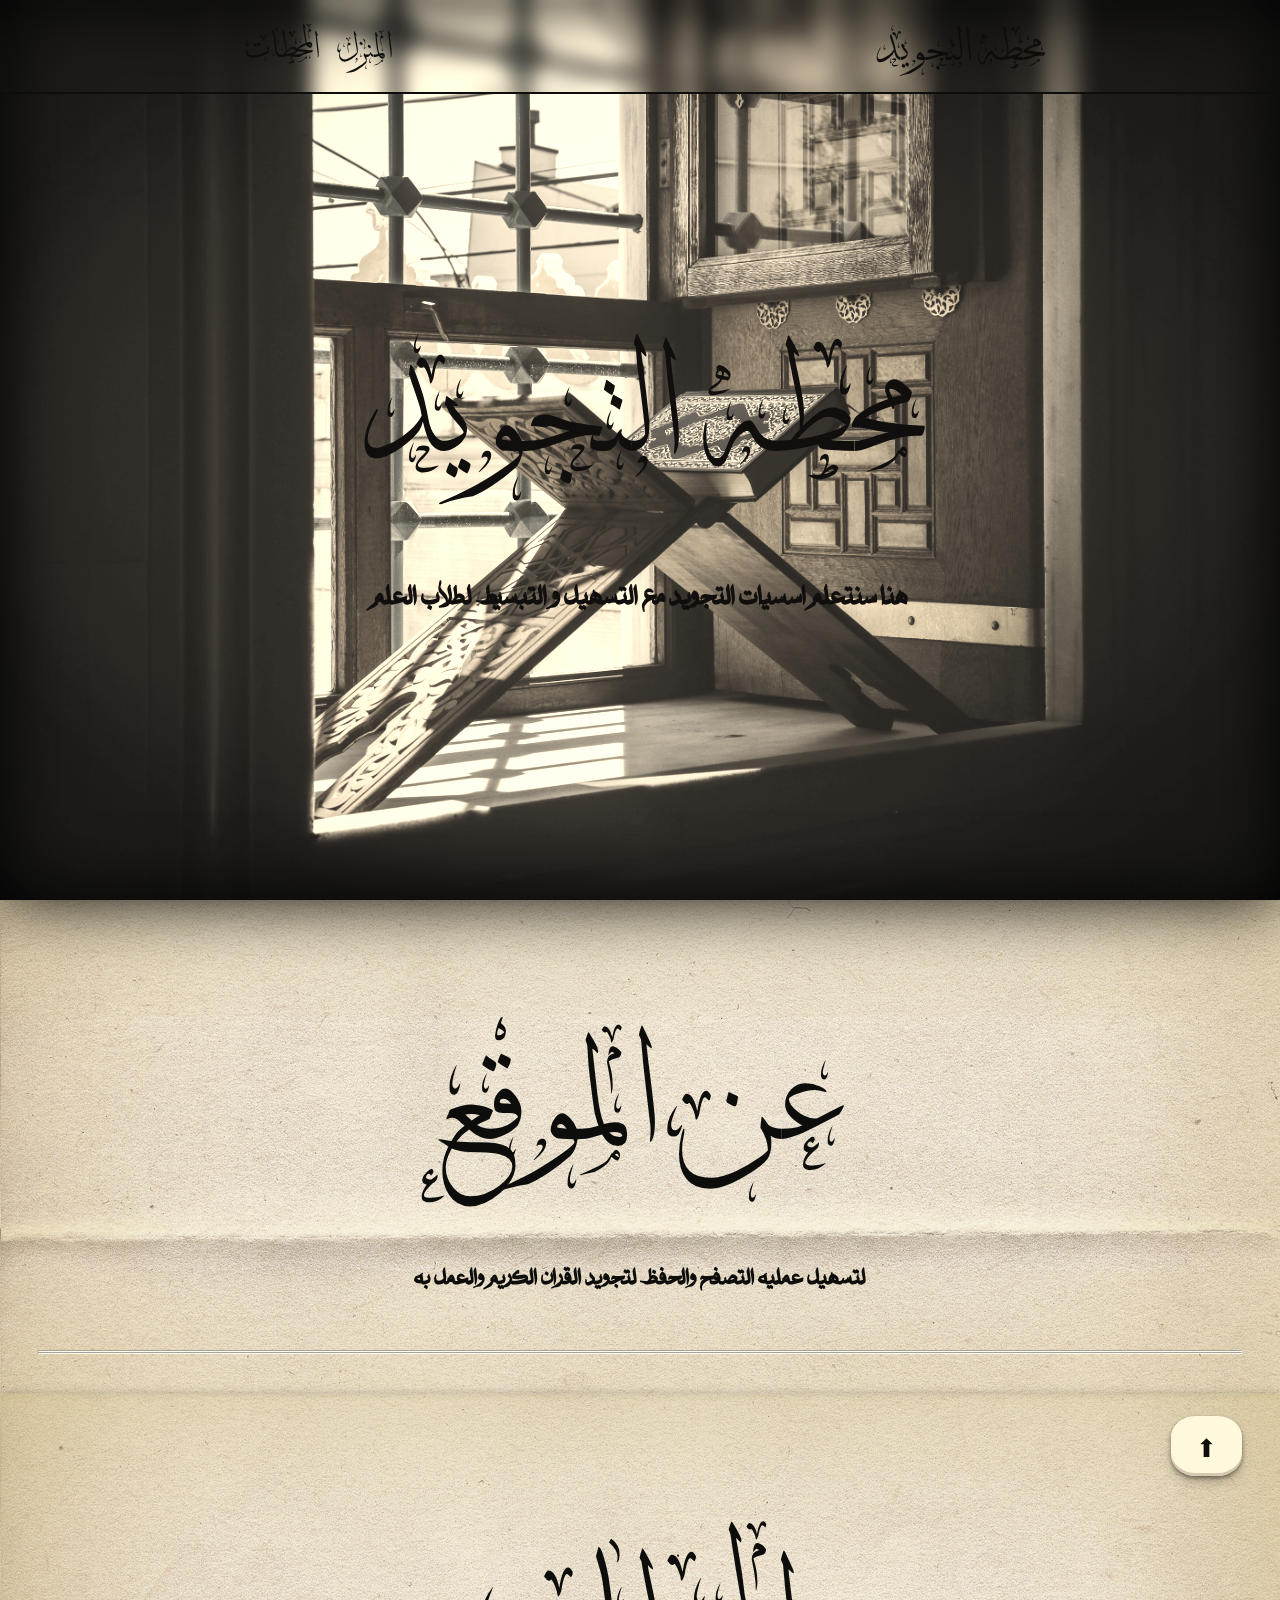
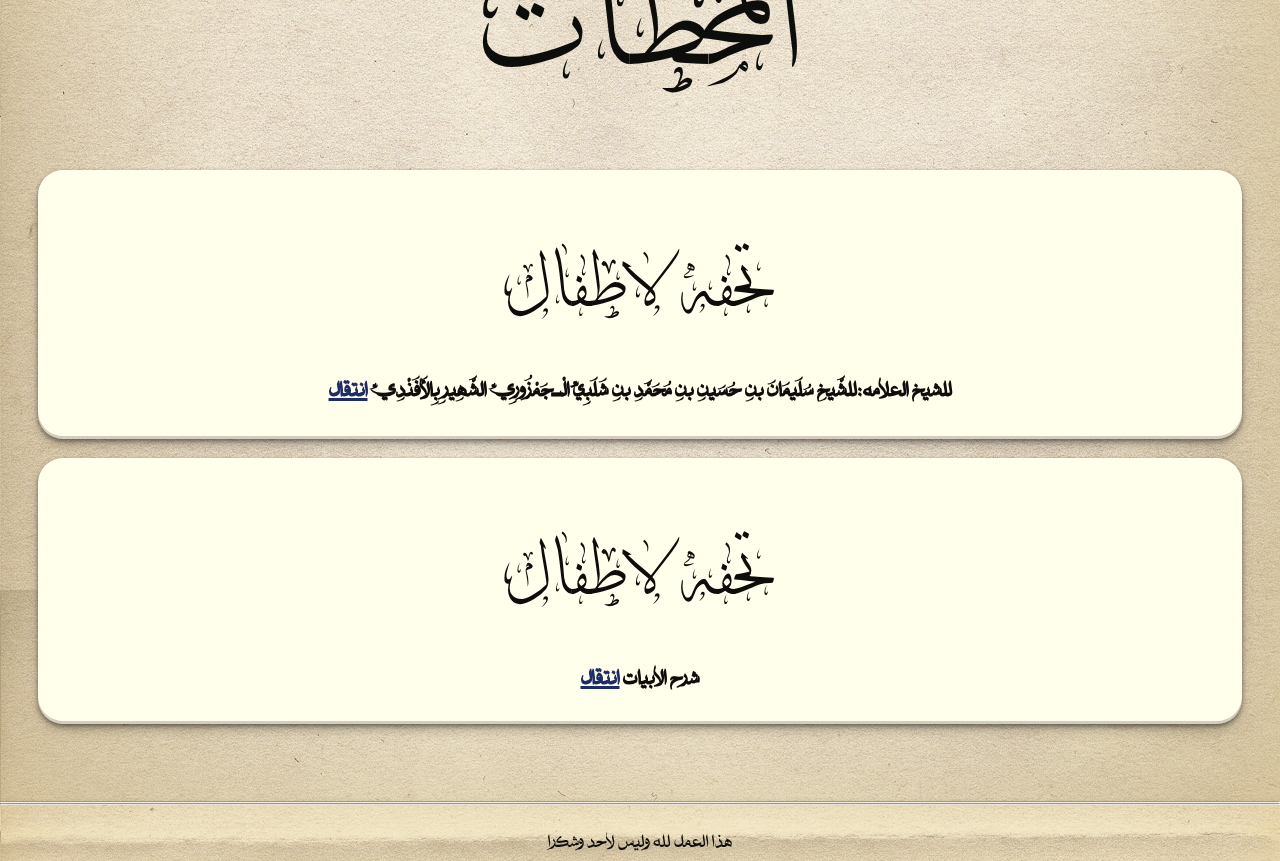
<file: index.html>
<!DOCTYPE html>
<html lang="ar" dir="rtl">
<head>
    <link rel="shortcut icon" href="/تحفه الاطفال/img/logo.JPG" type="image/x-icon">
    <meta charset="UTF-8">
    <meta name="viewport" content="width=device-width, initial-scale=1.0">
    <title>tajweed-station</title>
    <link rel="stylesheet" href="style.css">
</head>
<body>
    <!-- no enter net -->
    <div id="noEnterNet">
        لا يوجد لاتصال بلانترنت
    </div>
    <!-- loader -->
    <div class="loader"></div>
    <!-- header -->
    <header>
    <div class="logo"><a>محطه التجويد</a></div>
    <ul class="nav-item">
            <li><a href="#" target="_blank">المنزل</a></li>
            <li><a href="sections.html" target="_blank">المحطات</a></li>
    </ul>
    </header>

    <!-- the main -->
    <div id="main" class="bg-img">
        <h1 class="title">محطه التجويد</h1>
        <h2>هنا سنتعلم اسسيات التجويد مع التسهيل و التبسيط لطلاب العلم</h2>
    </div>

    <!-- about us -->
     <section id="about">
        <h1 class="title">عن الموقع</h1>
        <h2>لتسهيل عمليه التصفح والحفظ لتجويد القران الكريم والعمل به</h2>
        <br><br>
        <hr><hr>
     </section>
    <!-- sections -->
     <section id="sections">
        <a class="up-btn" href="#"> ⬆ </a>
        <h1 class="title">المحطات</h1>

        <div class="cards">
                <div class="card">
                    <h1>تحفه لاطفال</h1>
                    <h3>للشيخ العلامه:للشَّيخِ سُلَيمَانَ بنِ حُسَينِ بنِ مُحَمَّدِ بنِ شَلَبِيٍّ الْـجَمْزُورِيِّ الشَّهِيرِ بِالأَفَنْدِيِّ <a href="tohfeet_al-tfal.html" target="_blank">انتقال</a></h3>
                </div>

                <br>

                <div class="card">
                    <h1>تحفه لاطفال</h1>
                    <h3>شرح الابيات <a href="tohfat-alatfal-explen.html" target="_blank">انتقال</a></h3>
                </div>
        </div>
        <br><br>
    </section>

    <hr><hr>

    <footer id="footer"><a class="title-footer">هذا العمل لله وليس لاحد وشكرا</a></footer>
</body>
    <script src="main.js"></script>
</html>
</file>
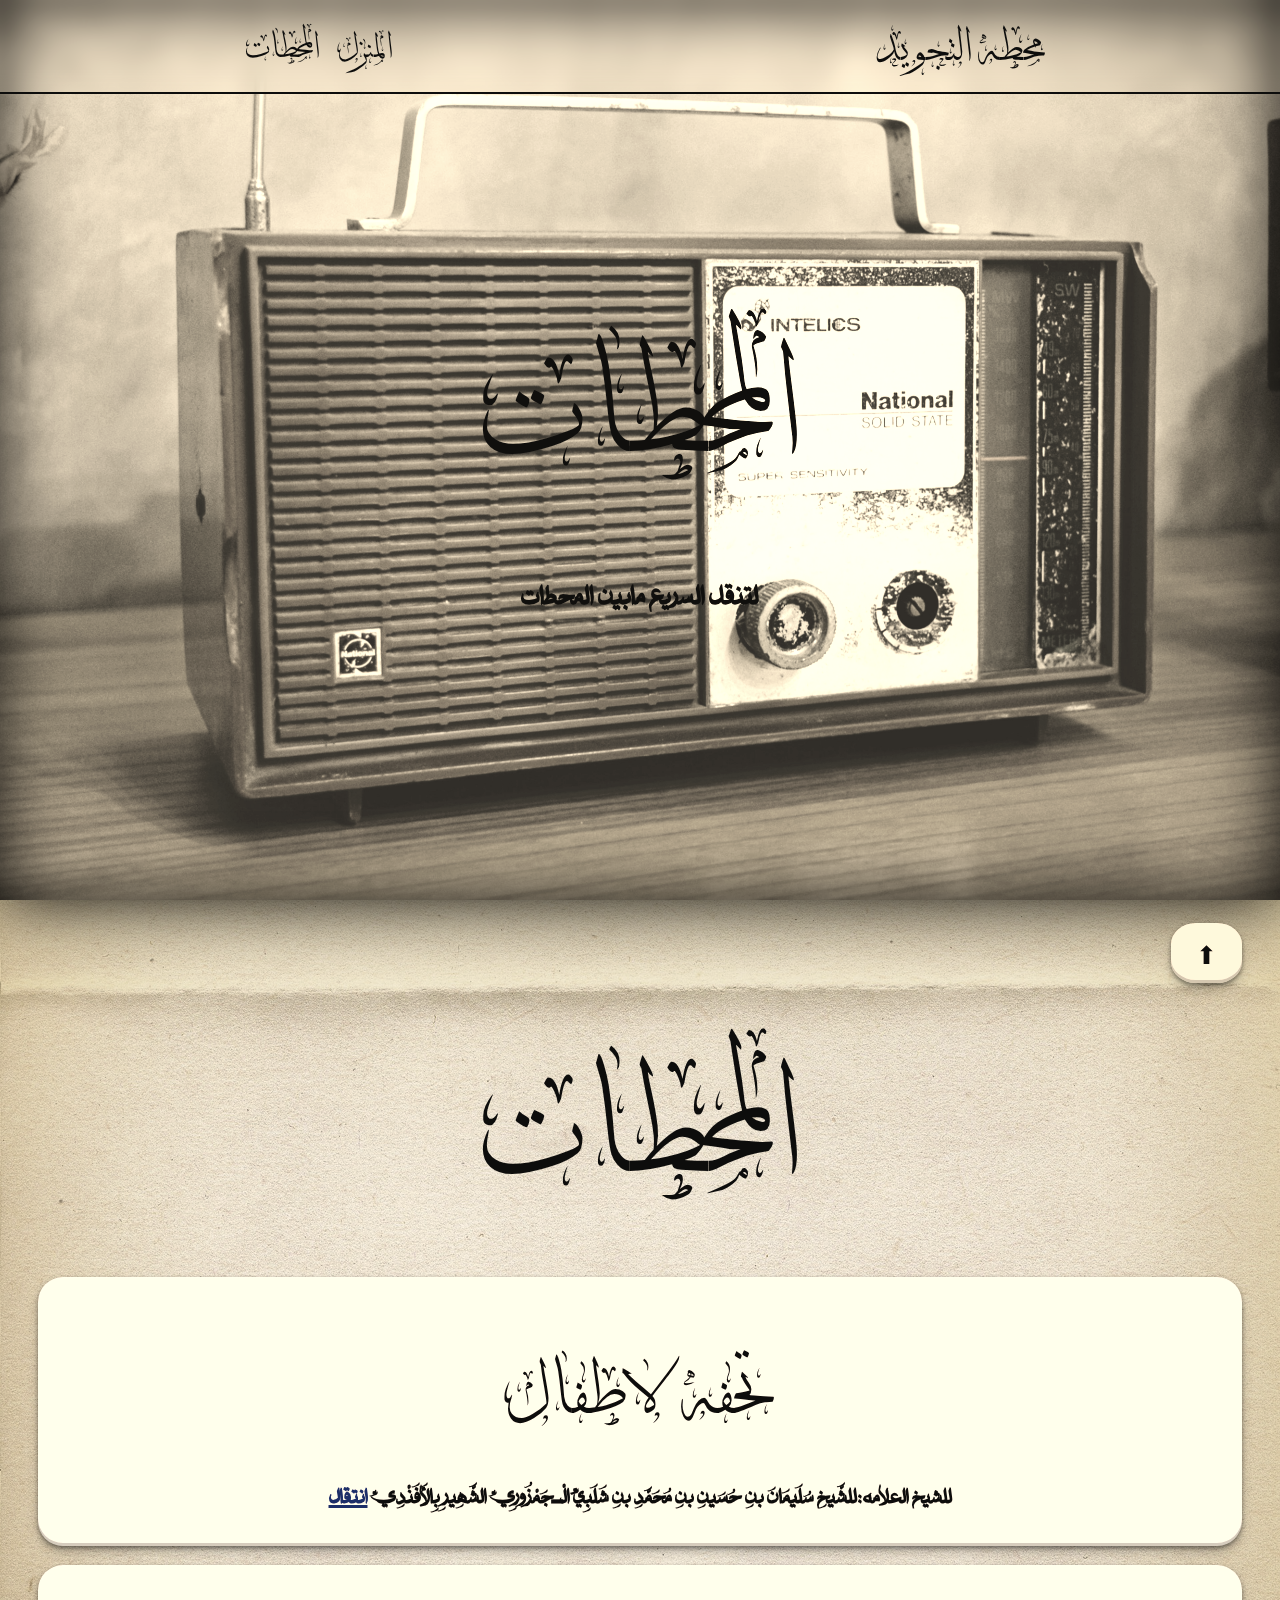
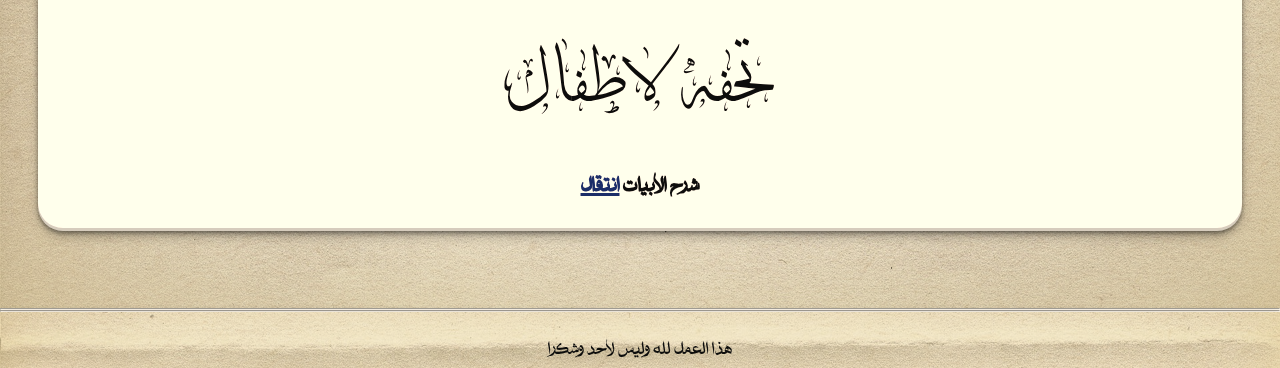
<file: sections.html>
<!DOCTYPE html>
<html lang="ar" dir="rtl">

<head>
    <link rel="shortcut icon" href="/تحفه الاطفال/img/logo.JPG" type="image/x-icon">
    <meta charset="UTF-8">
    <meta name="viewport" content="width=device-width, initial-scale=1.0">
    <title>tajweed-station/ stations</title>
    <link rel="stylesheet" href="style.css">
</head>

<body>
    <!-- no enter net -->
    <div id="noEnterNet">
        لا يوجد لاتصال بلانترنت
    </div>
    <!-- loader -->
    <div class="loader"></div>
    <!-- header -->
    <header>
        <div class="logo"><a>محطه التجويد</a></div>
        <ul class="nav-item">
            <li><a href="index.html" target="_blank">المنزل</a></li>
            <li><a href="#" target="_blank">المحطات</a></li>
        </ul>
    </header>

    <!-- the main -->
    <div id="main" class="bg-img-4">
        <h1 class="title">المحطات</h1>
        <h2>لتنقل السريع مابين المحطات</h2>
    </div>

    <!-- sections -->
    <section id="sections">
        <a class="up-btn" href="#"> ⬆ </a>
        <h1 class="title">المحطات</h1>

        <div class="cards">
            <div class="card">
                <h1>تحفه لاطفال</h1>
                <h3>للشيخ العلامه:للشَّيخِ سُلَيمَانَ بنِ حُسَينِ بنِ مُحَمَّدِ بنِ شَلَبِيٍّ الْـجَمْزُورِيِّ
                    الشَّهِيرِ بِالأَفَنْدِيِّ <a href="tohfeet_al-tfal.html" target="_blank">انتقال</a></h3>
            </div>

            <br>

            <div class="card">
                <h1>تحفه لاطفال</h1>
                <h3>شرح الابيات <a href="tohfat-alatfal-explen.html" target="_blank">انتقال</a></h3>
            </div>
        </div>
        <br><br>
    </section>

    <hr>
    <hr>

    <footer id="footer"><a class="title-footer">هذا العمل لله وليس لاحد وشكرا</a></footer>
</body>
<script src="main.js"></script>

</html>
</file>
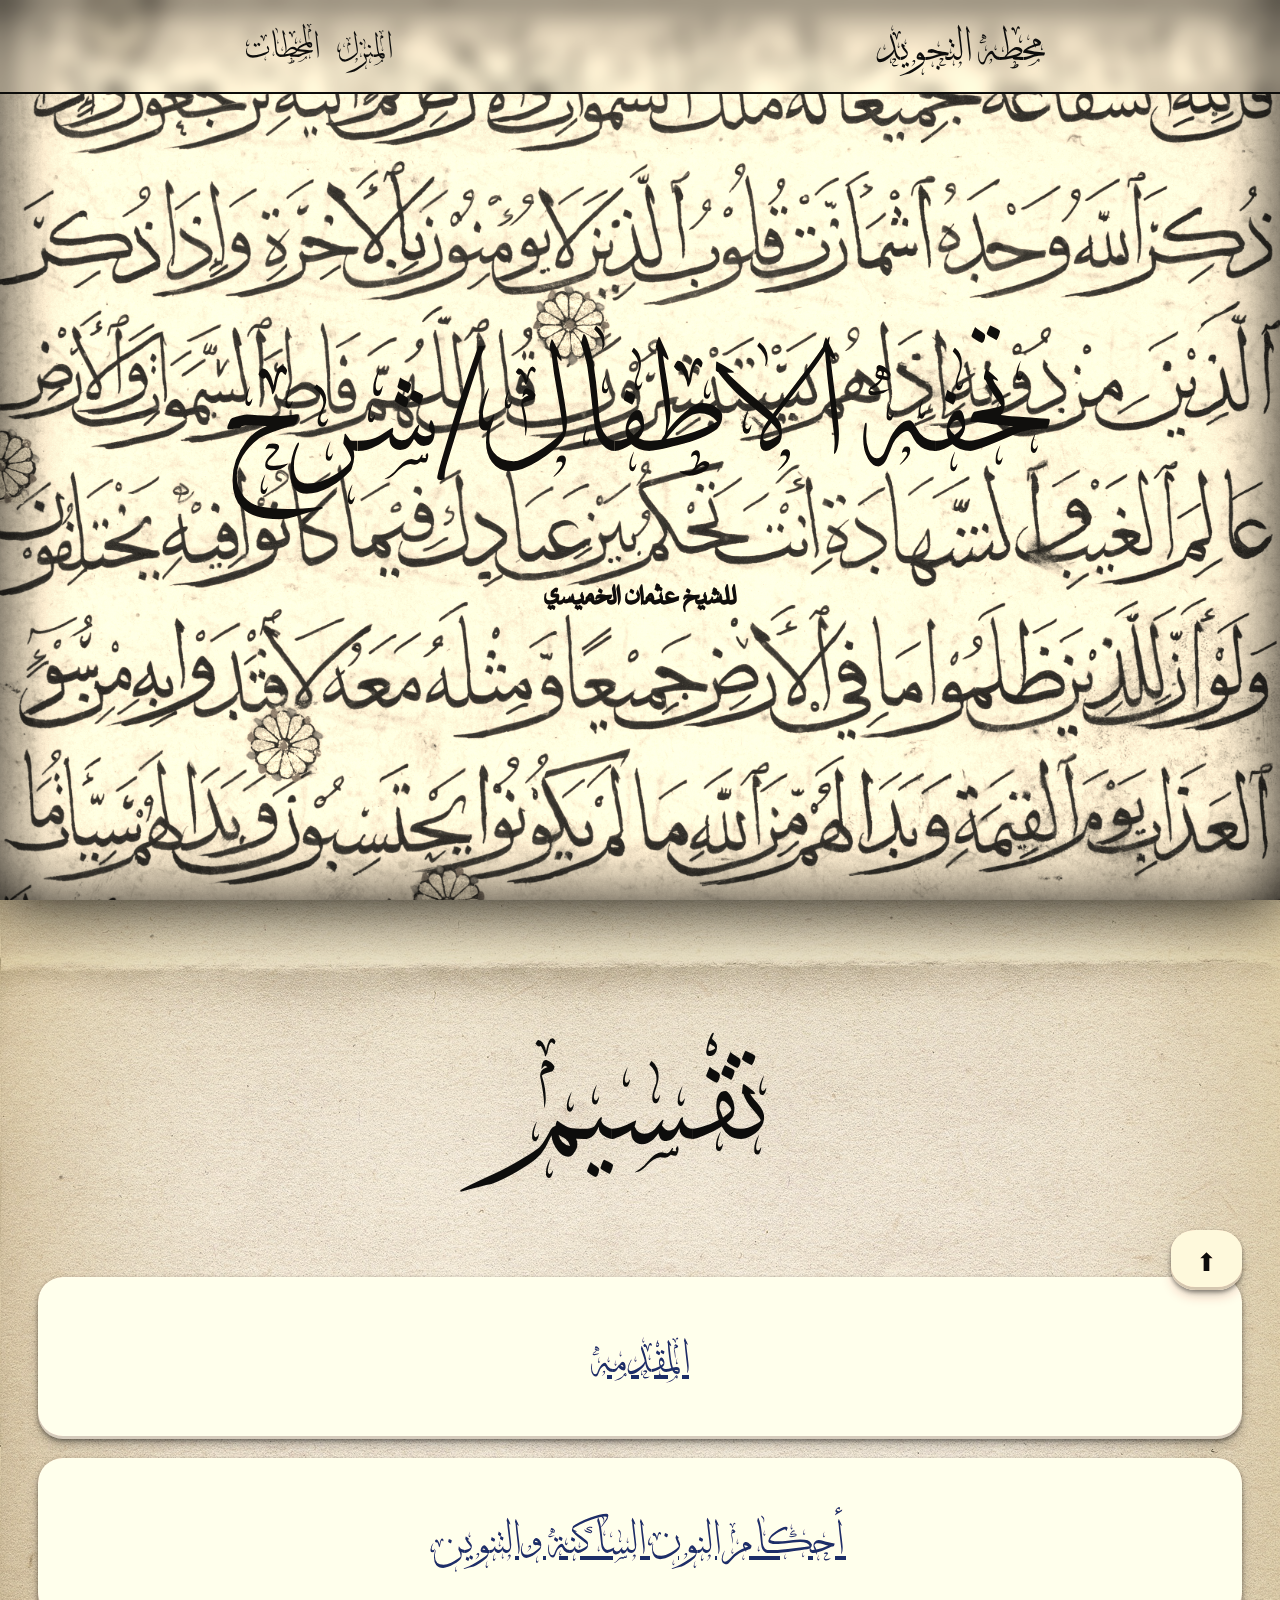
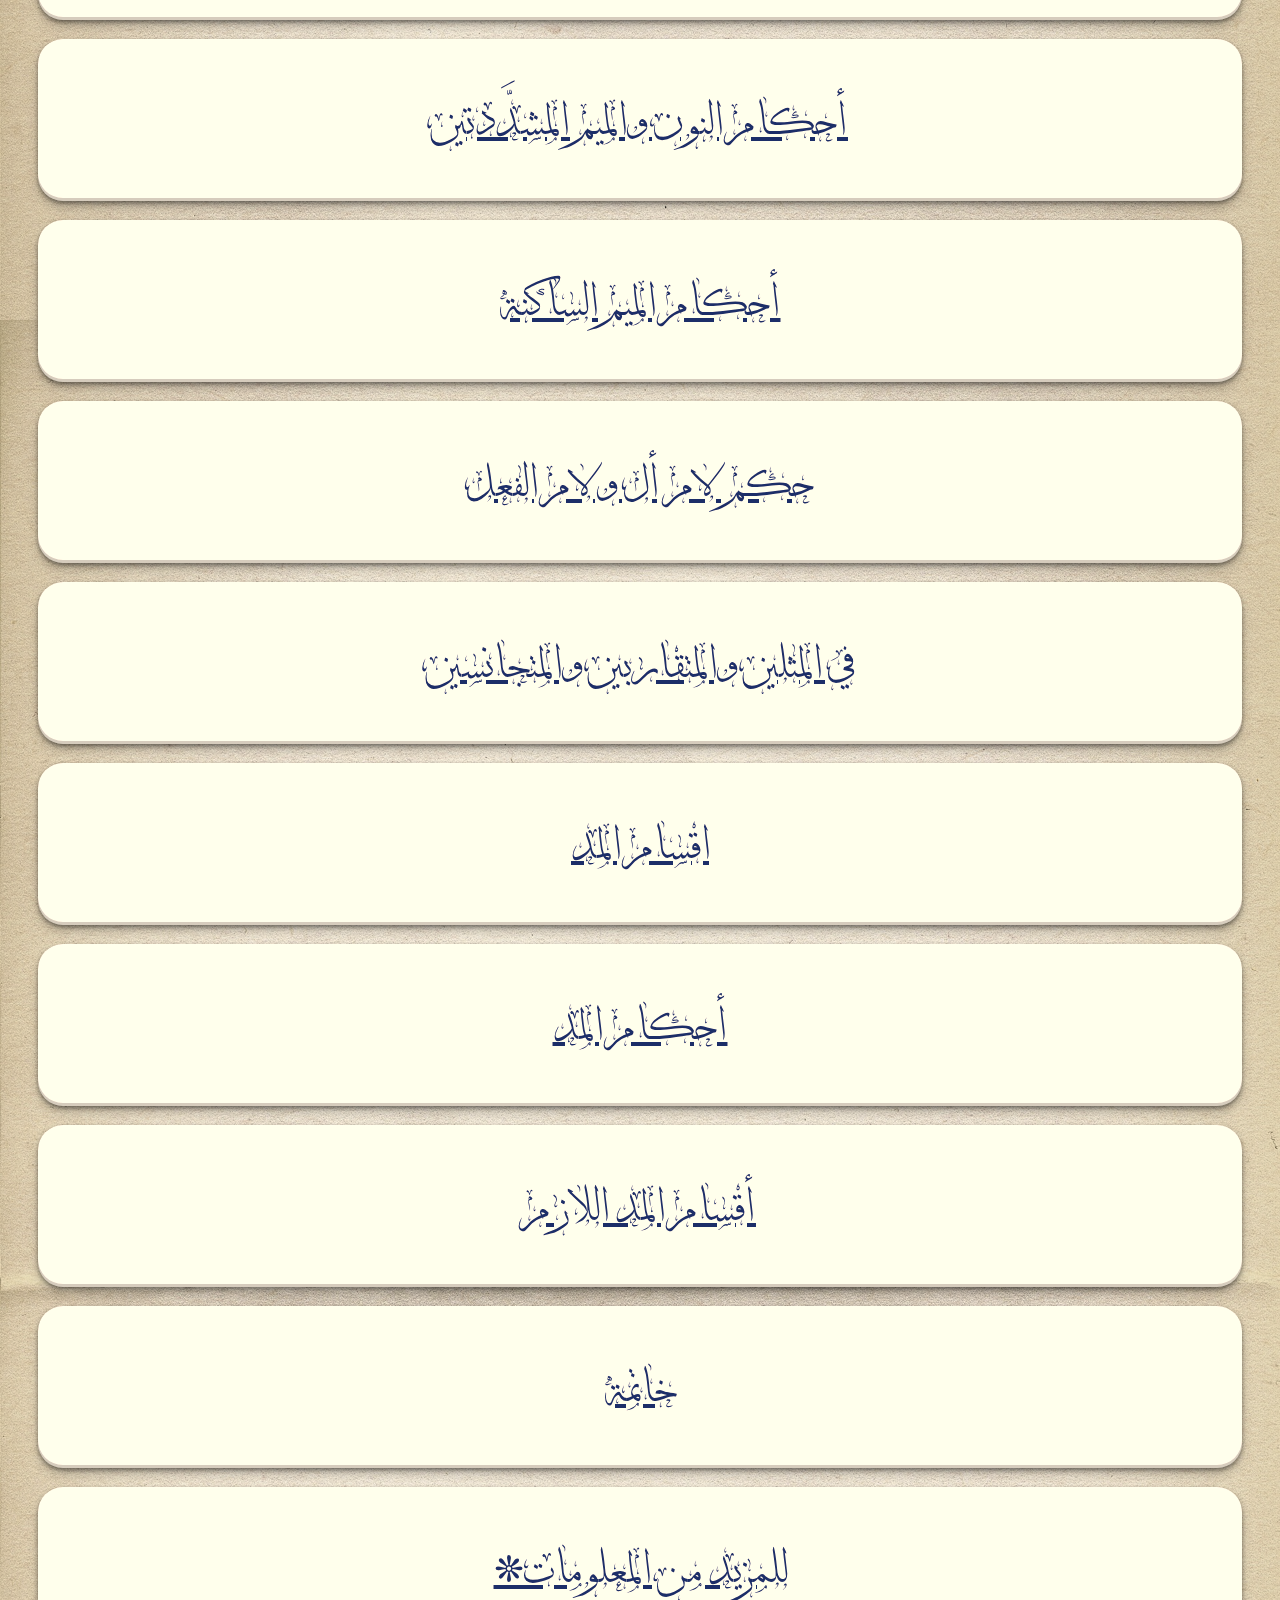
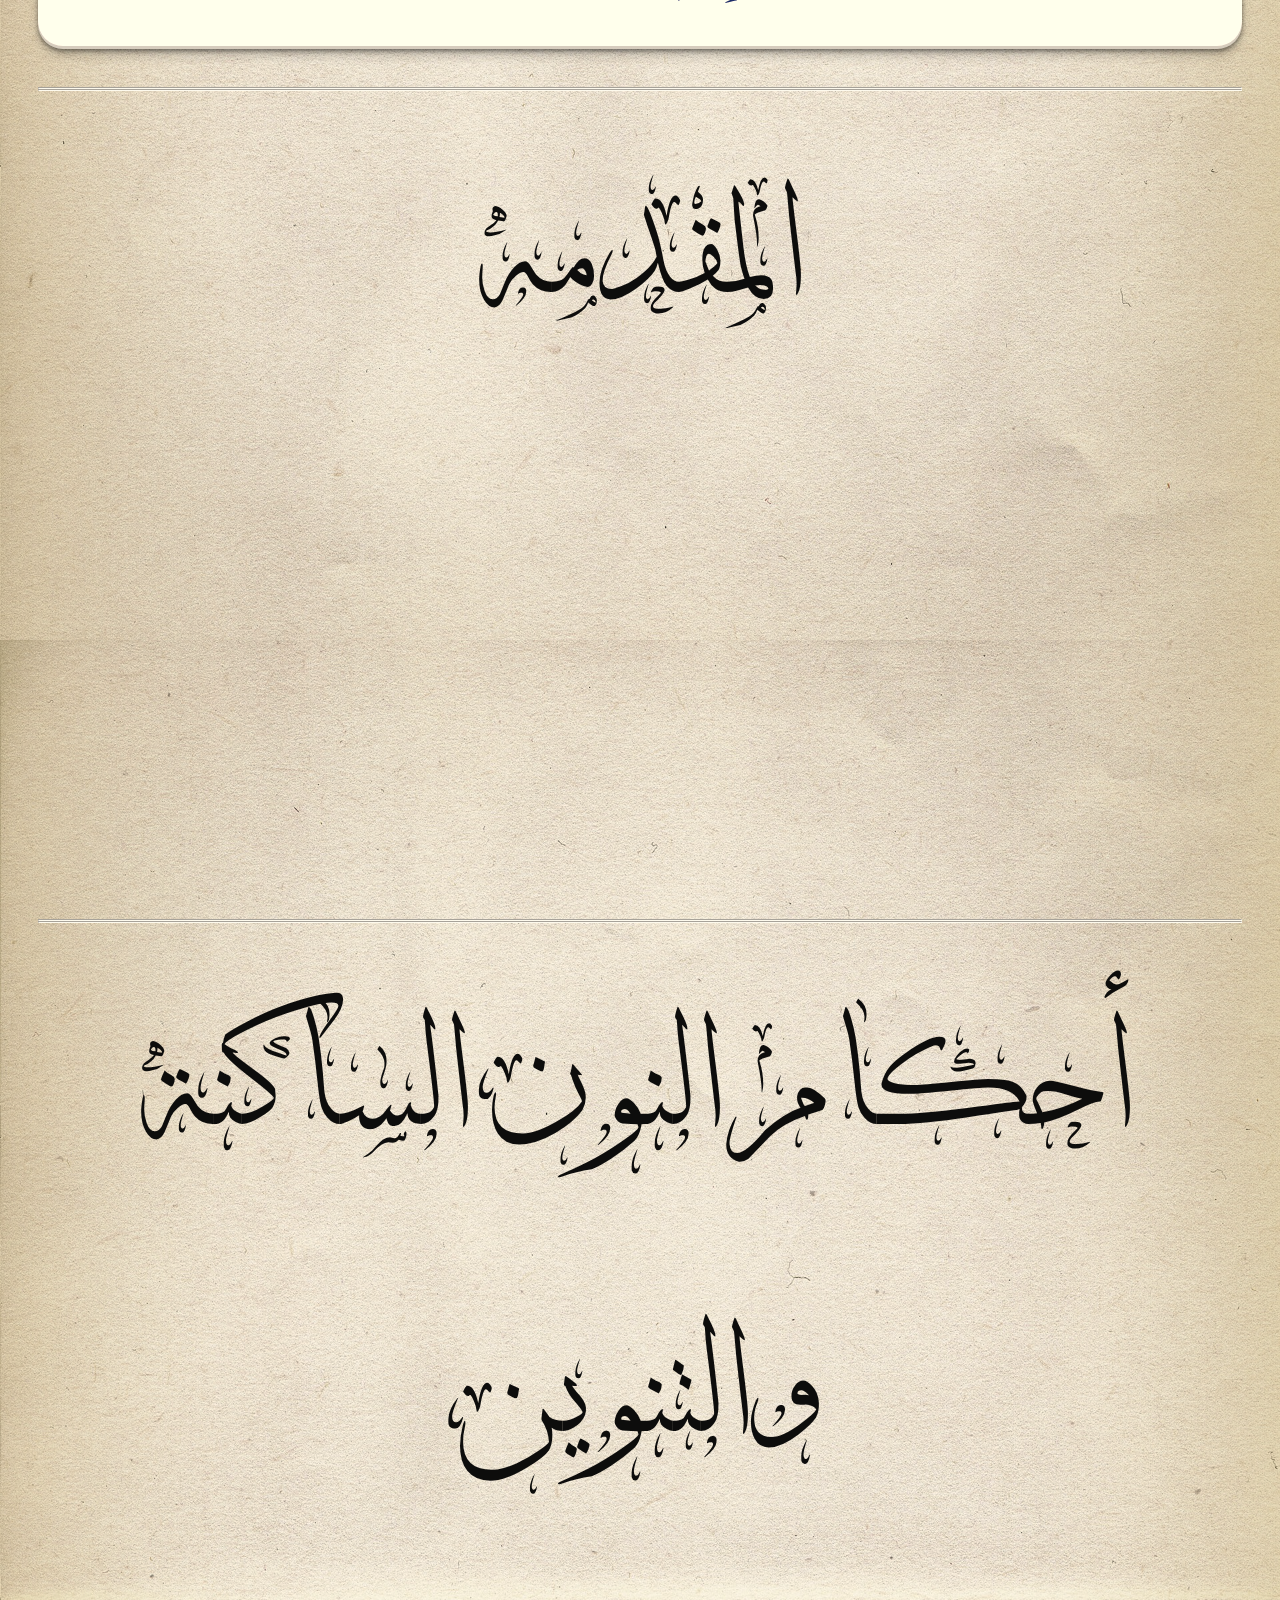
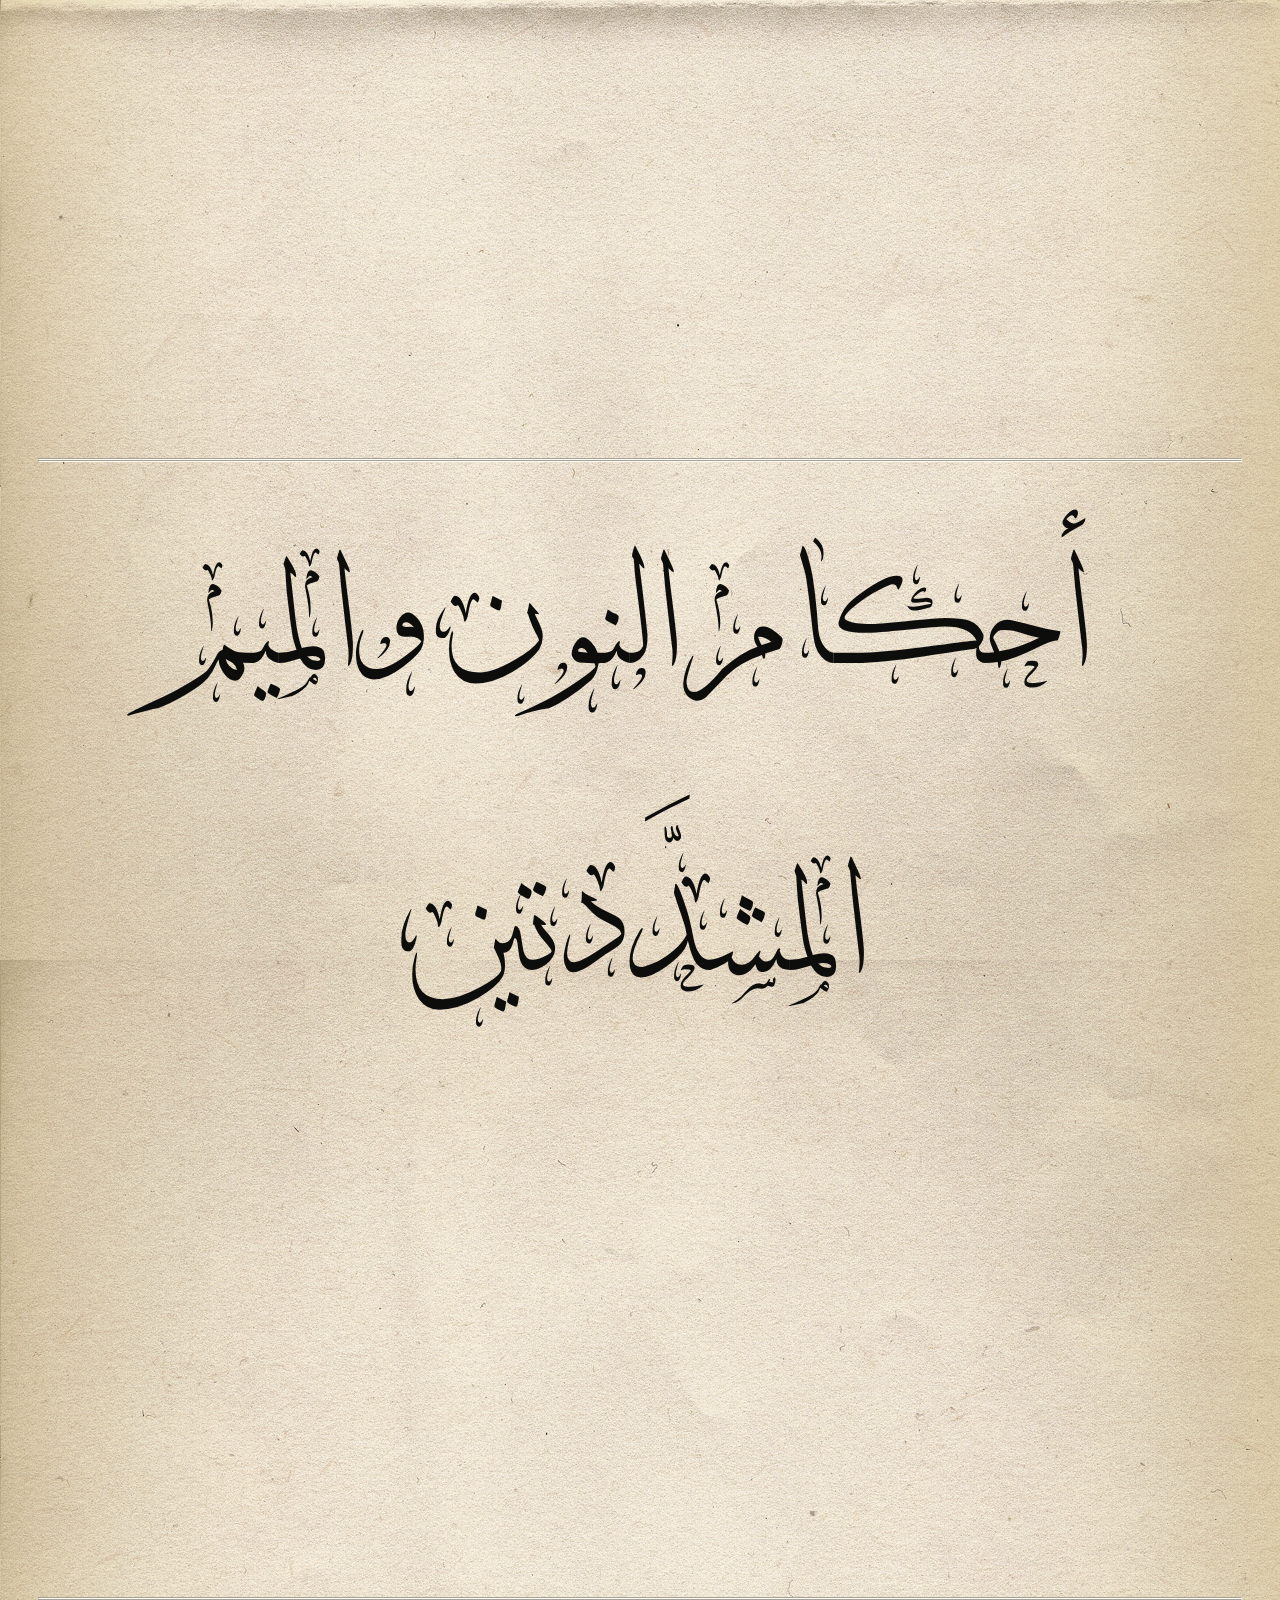
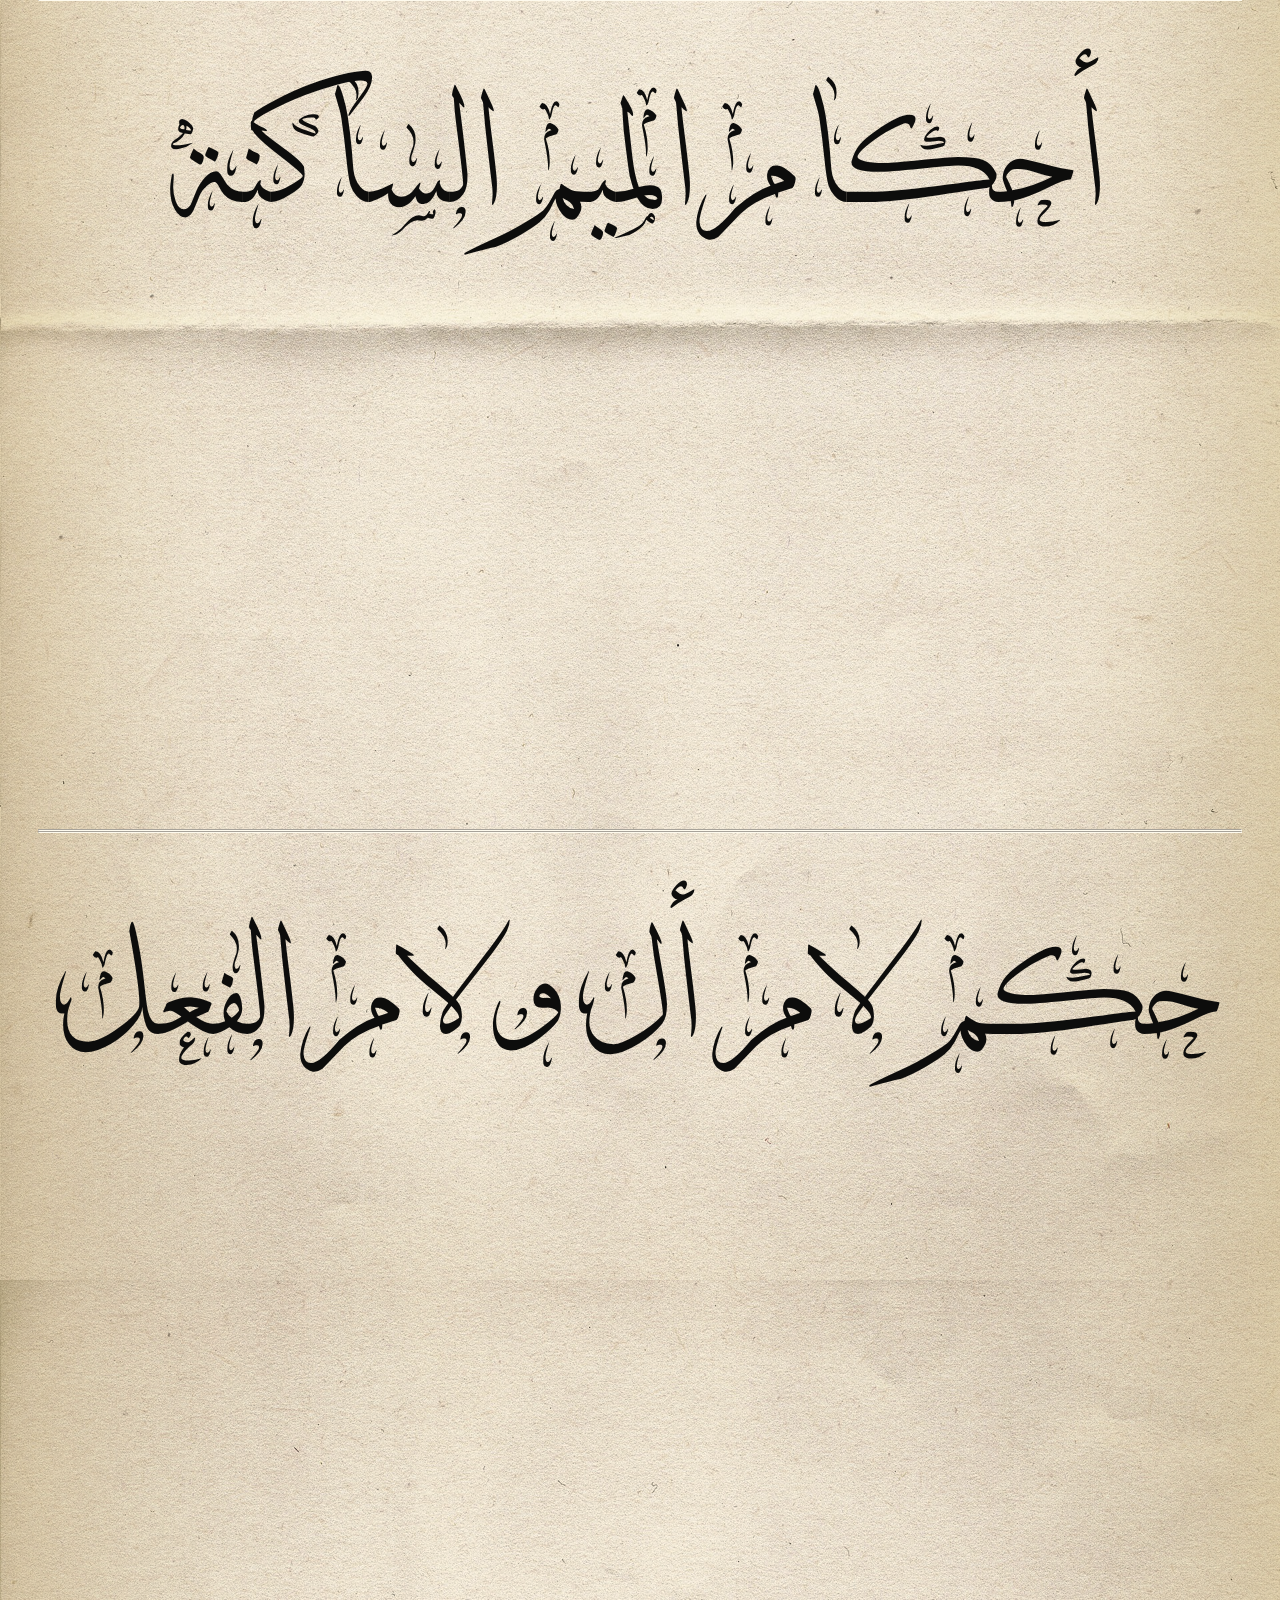
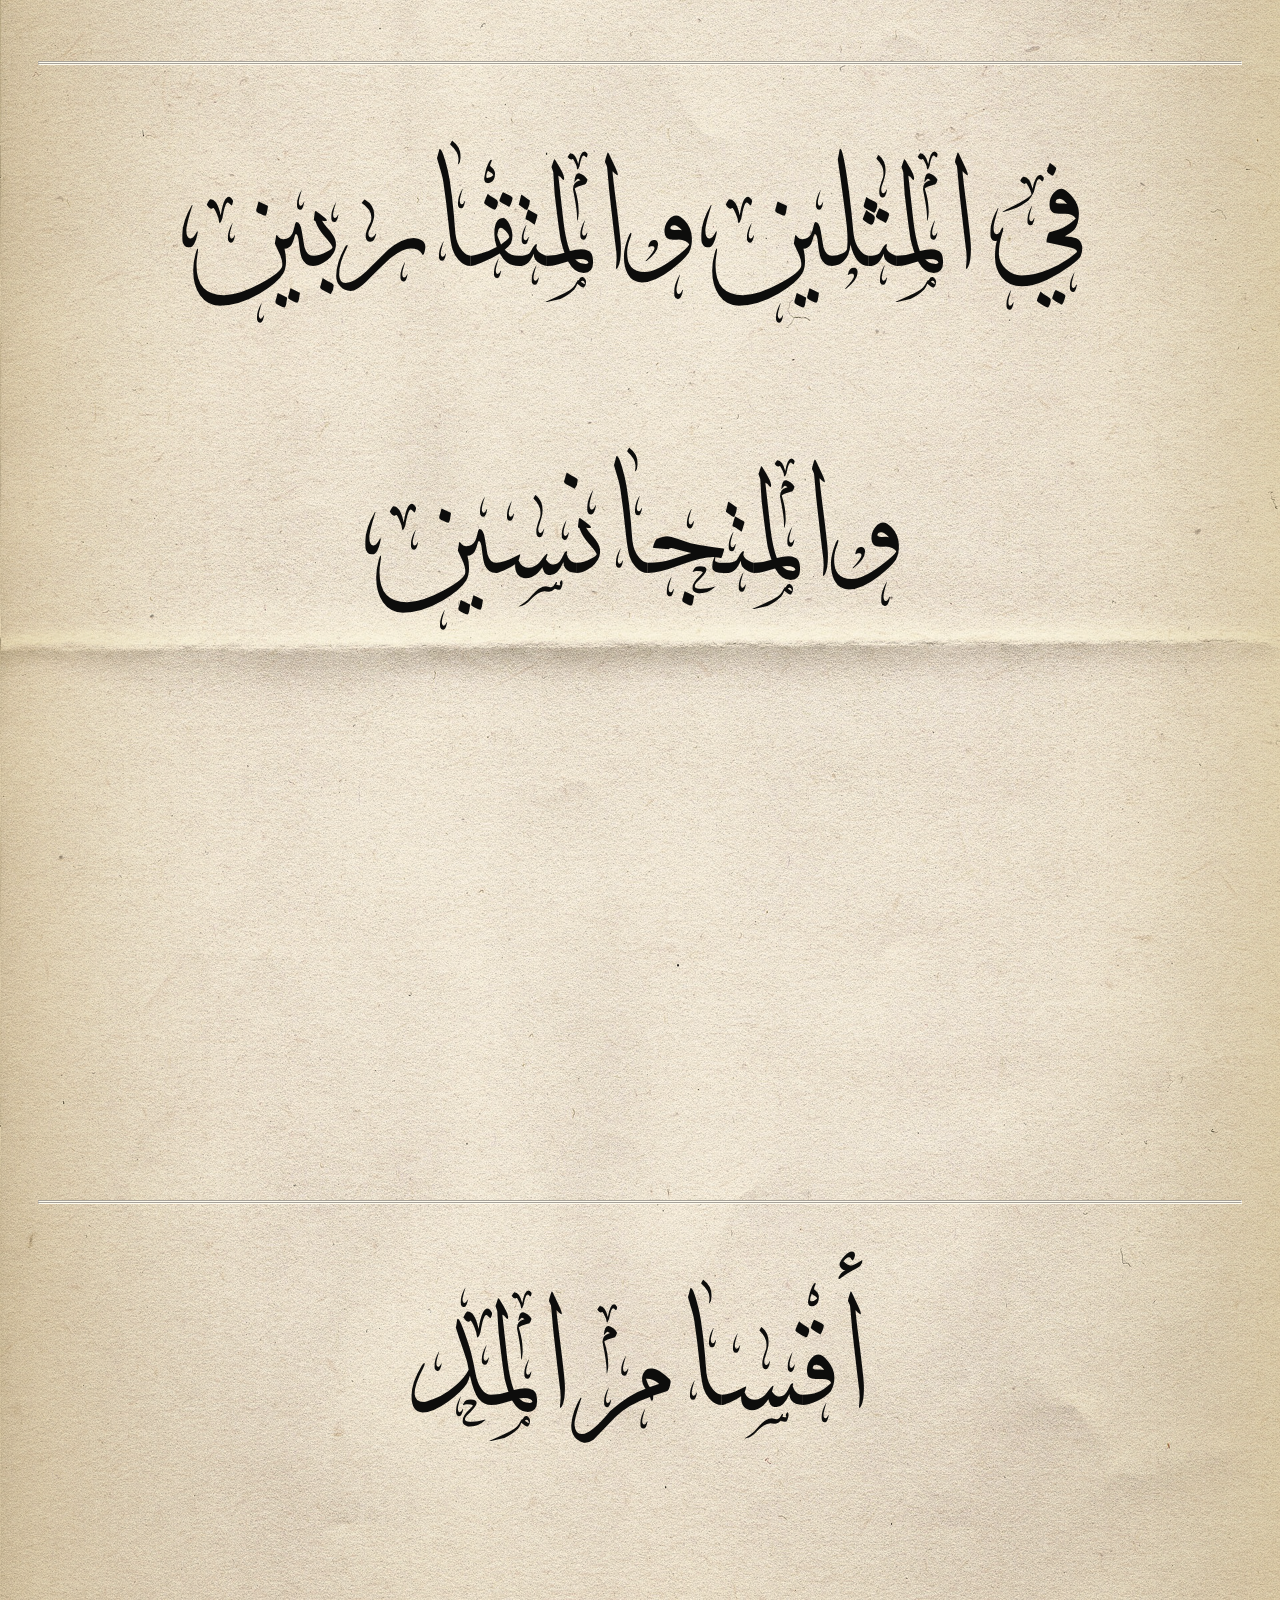
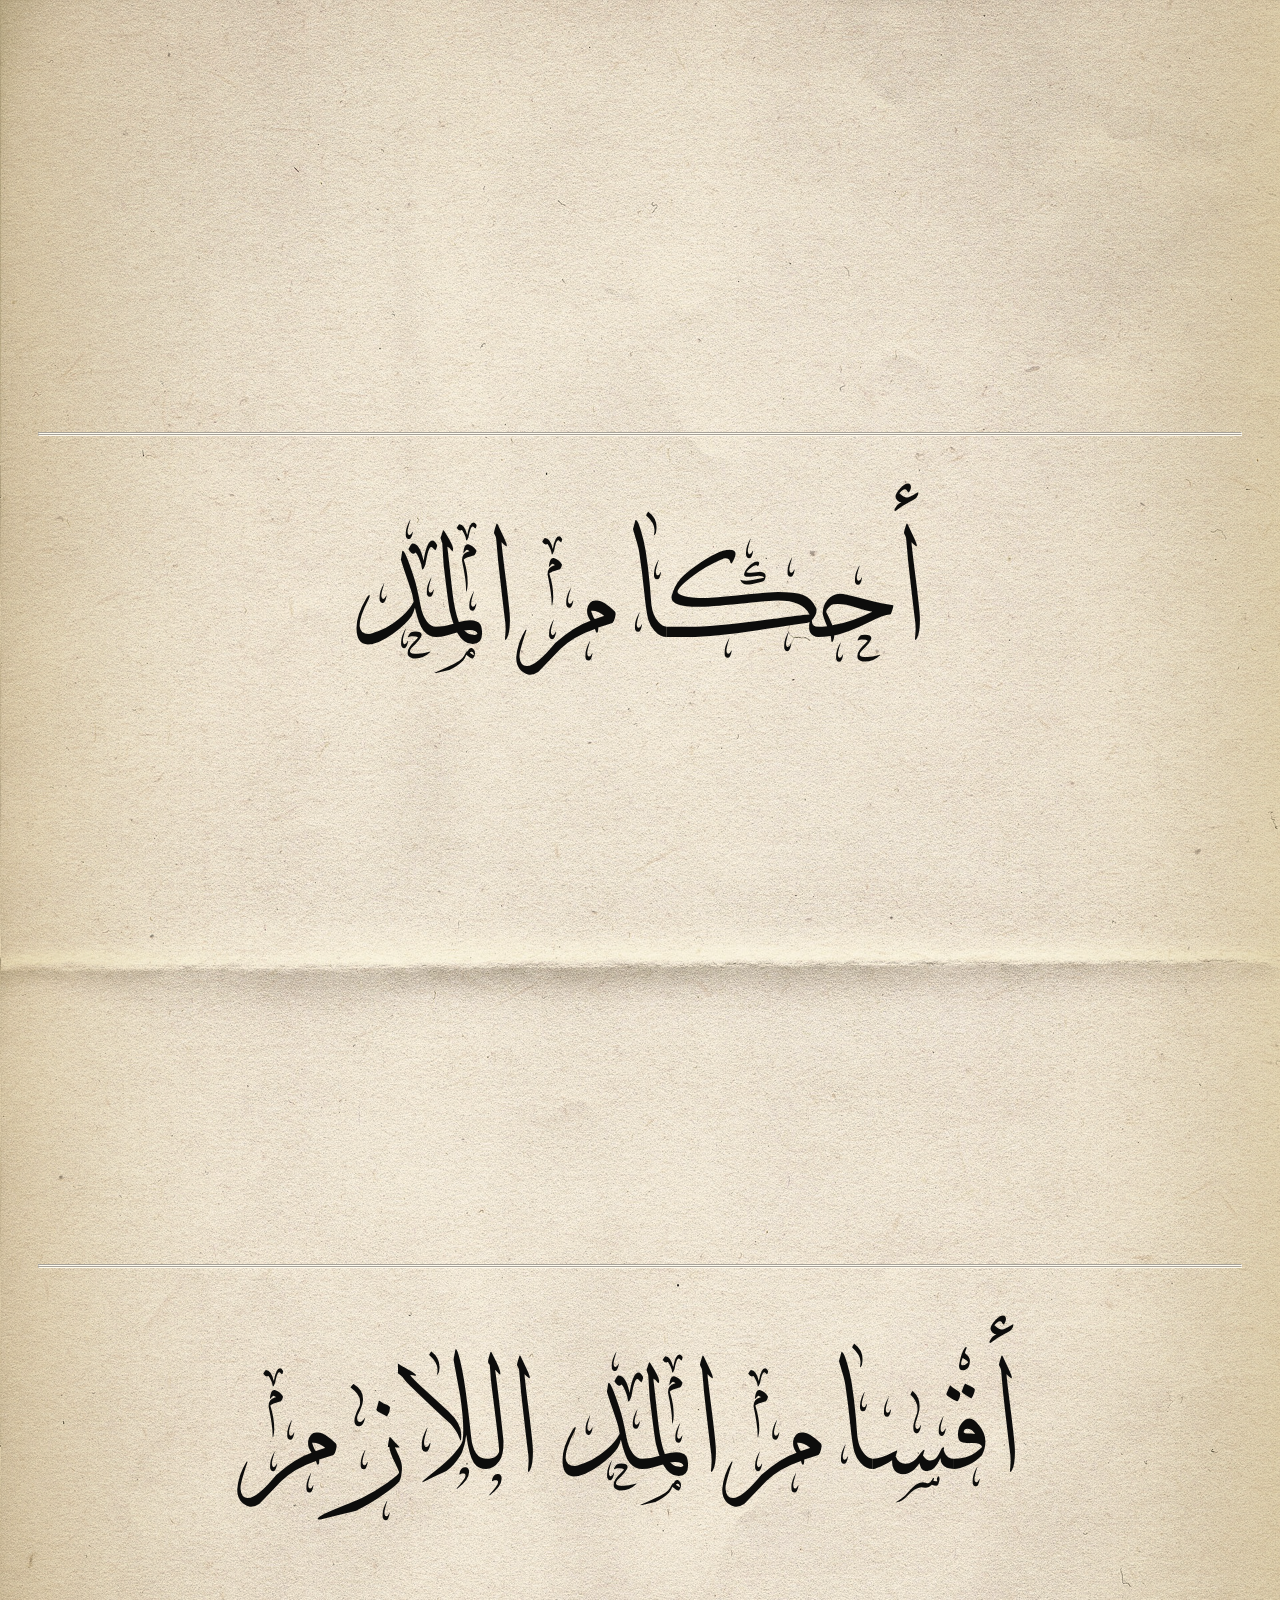
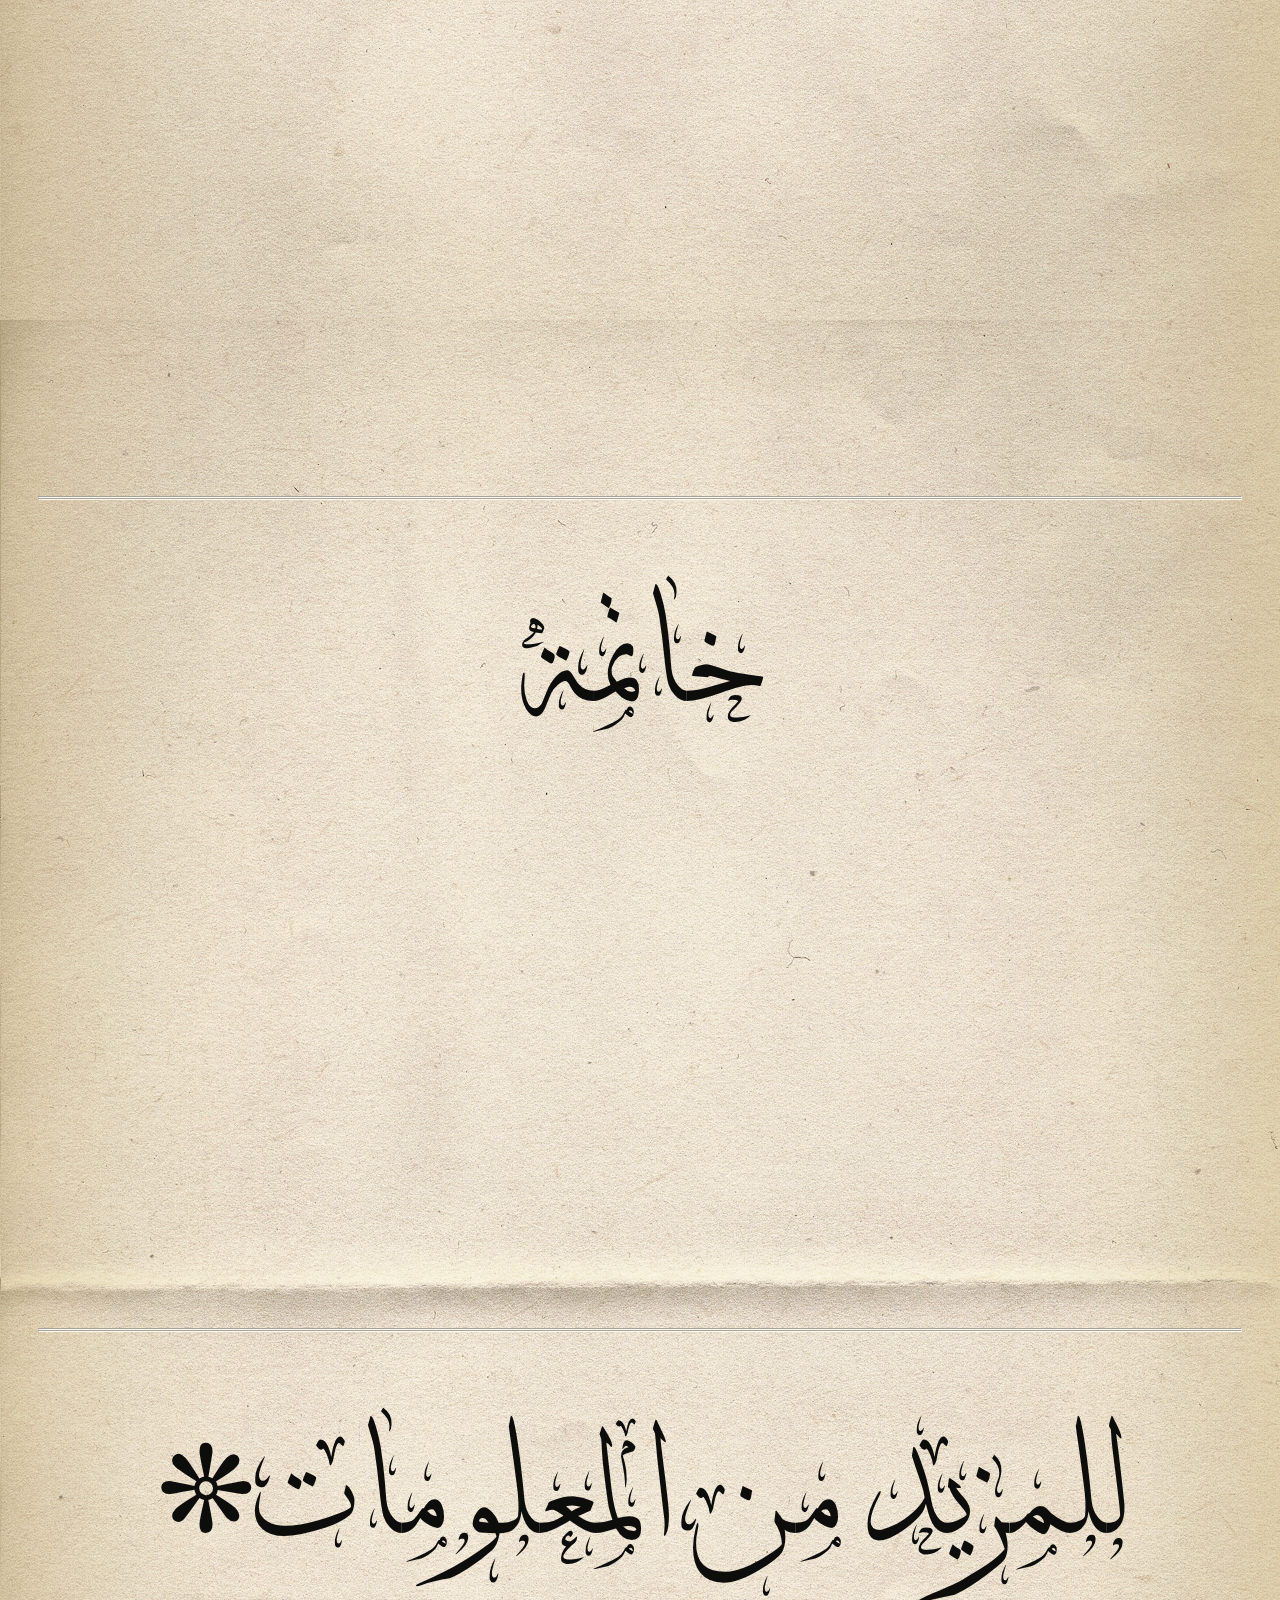
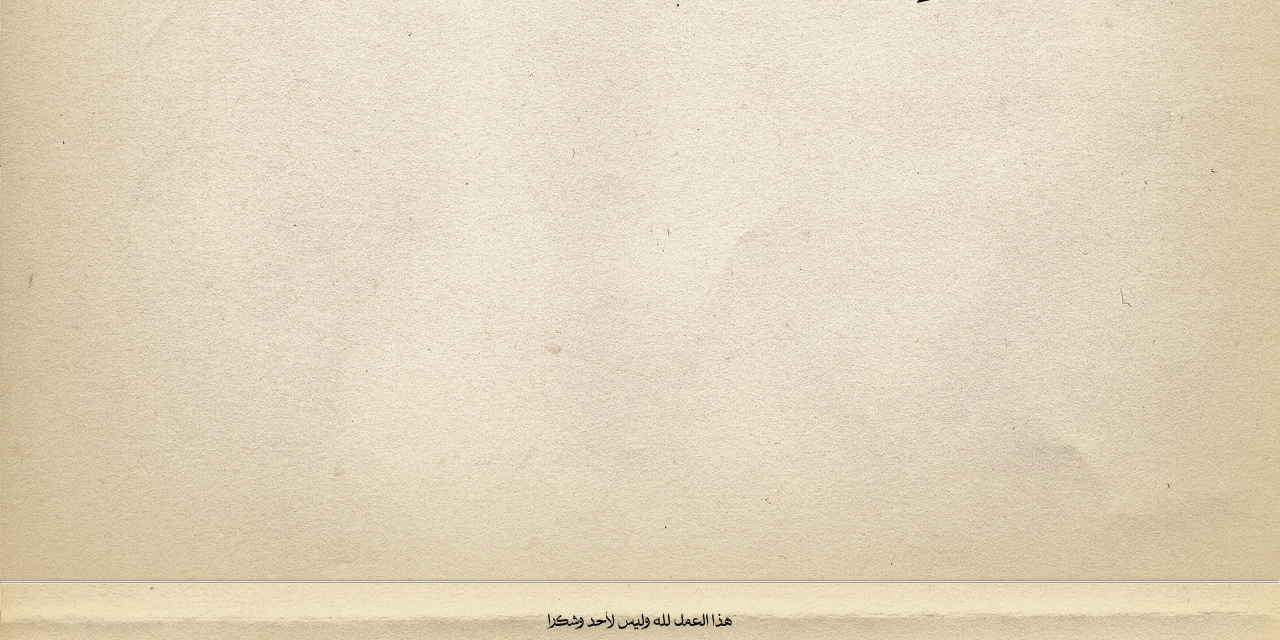
<file: tohfat-alatfal-explen.html>
<!DOCTYPE html>
<html lang="ar" dir="rtl">

<head>
    <link rel="shortcut icon" href="/تحفه الاطفال/img/logo.JPG" type="image/x-icon">
    <meta charset="UTF-8">
    <meta name="viewport" content="width=device-width, initial-scale=1.0">
    <title>tajweed-station/ .tohfat-alatfal-explen</title>
    <link rel="stylesheet" href="style.css">
</head>

<body>
    <!-- no enter net -->
    <div id="noEnterNet">
        لا يوجد لاتصال بلانترنت
    </div>
    <!-- loader -->
    <div class="loader"></div>
    <!-- header -->
    <header>
        <div class="logo"><a>محطه التجويد</a></div>
        <ul class="nav-item">
            <li><a href="index.html" target="_blank">المنزل</a></li>
            <li><a href="sections.html" target="_blank">المحطات</a></li>
        </ul>
    </header>

    <!-- the main -->
    <div id="main" class="bg-img-3">
        <h1 class="title">تحفه الاطفال/شرح</h1>
        <h2>للشيخ عثمان الخميسي</h2>
    </div>

    <!-- section -->
    <section id="section-text">
                <h1 class="title">تقسيم</h1>
                
                <a class="up-btn" href="#"> ⬆ </a>
                
                <div class="card"><a href="#1" class="a-card">المقدمه</a></div>
                <br>
                <div class="card"><a href="#2" class="a-card">أحكام النون الساكنة والتنوين</a></div>
                <br>
                <div class="card"><a href="#3" class="a-card">أحكام النون والميم المشدَّدتين</a></div>
                <br>
                <div class="card"><a href="#4" class="a-card">أحكام الميم الساكنة</a></div>
                <br>
                <div class="card"><a href="#5" class="a-card">حكم لام أل ولام الفعل</a></div>
                <br>
                <div class="card"><a href="#6" class="a-card">في المثلين والمتقاربين والمتجانسين</a></div>
                <br>
                <div class="card"><a href="#6-7" class="a-card">اقسام المد</a></div>
                <br>
                <div class="card"><a href="#7" class="a-card">أحكام المد</a></div>
                <br>
                <div class="card"><a href="#8" class="a-card">أقسام المد اللازم</a></div>
                <br>
                <div class="card"><a href="#9" class="a-card">خاتمة</a></div>
                <br>
                <div class="card"><a href="#10" class="a-card">للمزيد من المعلومات*</a></div>
        
        <br><br>
        <hr><hr>

        <h1 class="title" id="1">المقدمه</h1>
        <iframe width="900" height="500" src="https://www.youtube.com/embed/N_fOpCtLN-I?si=lkCOg_SyvQeqGpSq"
            title="YouTube video player" frameborder="0"
            allow="accelerometer; autoplay; clipboard-write; encrypted-media; gyroscope; picture-in-picture; web-share"
            referrerpolicy="strict-origin-when-cross-origin" allowfullscreen></iframe>

        <br><br>
        <hr><hr>

        <h1 class="title" id="2">أحكام النون الساكنة والتنوين</h1>
        <iframe width="900" height="500" src="https://www.youtube.com/embed/ie-lYQhotfM?si=x_nZqH2n2Mx08hZE"
            title="YouTube video player" frameborder="0"
            allow="accelerometer; autoplay; clipboard-write; encrypted-media; gyroscope; picture-in-picture; web-share"
            referrerpolicy="strict-origin-when-cross-origin" allowfullscreen></iframe>

        <br><br>
        <hr><hr>

        <h1 class="title" id="3">أحكام النون والميم المشدَّدتين</h1>
        <iframe width="900" height="500" src="https://www.youtube.com/embed/-o7Fqgedo3g?si=JM-9o6GHVrNMHCSj"
            title="YouTube video player" frameborder="0"
            allow="accelerometer; autoplay; clipboard-write; encrypted-media; gyroscope; picture-in-picture; web-share"
            referrerpolicy="strict-origin-when-cross-origin" allowfullscreen></iframe>

        <br><br>
        <hr><hr>

        <h1 class="title" id="4">أحكام الميم الساكنة</h1>
        <iframe width="900" height="500" src="https://www.youtube.com/embed/JfCddtnLCRM?si=6eN7SOrprGkt10sp"
            title="YouTube video player" frameborder="0"
            allow="accelerometer; autoplay; clipboard-write; encrypted-media; gyroscope; picture-in-picture; web-share"
            referrerpolicy="strict-origin-when-cross-origin" allowfullscreen></iframe>

        <br><br>
        <hr><hr>

        <h1 class="title" id="5">حكم لام أل ولام الفعل</h1>
        <iframe width="900" height="500" src="https://www.youtube.com/embed/mWRsqi_F8iw?si=6HJZtav21uMmu7gy" title="YouTube video player" frameborder="0" allow="accelerometer; autoplay; clipboard-write; encrypted-media; gyroscope; picture-in-picture; web-share" referrerpolicy="strict-origin-when-cross-origin" allowfullscreen></iframe>

        <br><br>
        <hr><hr>

        <h1 class="title" id="6">في المثلين والمتقاربين والمتجانسين</h1>
        <iframe width="900" height="500" src="https://www.youtube.com/embed/ocmcrw4Lgvs?si=CguiWhkLDtFfFkQv"
            title="YouTube video player" frameborder="0"
            allow="accelerometer; autoplay; clipboard-write; encrypted-media; gyroscope; picture-in-picture; web-share"
            referrerpolicy="strict-origin-when-cross-origin" allowfullscreen></iframe>

        <br><br>
        <hr><hr>

        <h1 class="title" id="6-7">أقسام المد</h1>
        <iframe width="900" height="500" src="https://www.youtube.com/embed/uWGk5e4klIY?si=fVmefQKQhzG-nIl0"
            title="YouTube video player" frameborder="0"
            allow="accelerometer; autoplay; clipboard-write; encrypted-media; gyroscope; picture-in-picture; web-share"
            referrerpolicy="strict-origin-when-cross-origin" allowfullscreen></iframe>

        <br><br>
        <hr><hr>

        <h1 class="title" id="7">أحكام المد</h1>
        <iframe width="900" height="500" src="https://www.youtube.com/embed/_t_CvdWfMzI?si=nU2pHX79j3ww8Yp1"
            title="YouTube video player" frameborder="0"
            allow="accelerometer; autoplay; clipboard-write; encrypted-media; gyroscope; picture-in-picture; web-share"
            referrerpolicy="strict-origin-when-cross-origin" allowfullscreen></iframe>

        <br><br>
        <hr><hr>

        <h1 class="title" id="8">أقسام المد اللازم</h1>
        <iframe width="900" height="500" src="https://www.youtube.com/embed/EjHPACMsBGs?si=01yFQaqn0SwKfseL"
            title="YouTube video player" frameborder="0"
            allow="accelerometer; autoplay; clipboard-write; encrypted-media; gyroscope; picture-in-picture; web-share"
            referrerpolicy="strict-origin-when-cross-origin" allowfullscreen></iframe>

        <br><br>
        <hr><hr>

        <h1 class="title" id="9">خاتمة</h1>
        <iframe width="900" height="500" src="https://www.youtube.com/embed/IIPvX5wUZ7A?si=ygCy2-dZGQMbmd1I"
            title="YouTube video player" frameborder="0"
            allow="accelerometer; autoplay; clipboard-write; encrypted-media; gyroscope; picture-in-picture; web-share"
            referrerpolicy="strict-origin-when-cross-origin" allowfullscreen></iframe>
        
        <br><br>
        <hr><hr>

        <h1 class="title" id="10">للمزيد من المعلومات*</h1>
        <iframe width="900" height="500"
            src="https://www.youtube-nocookie.com/embed/videoseries?si=3xMI94UZsN9Uu-8O&amp;list=PLx3Fh1kiMbrf-R0n-oeOrm4uOVP-moLXA"
            title="YouTube video player" frameborder="0"
            allow="accelerometer; autoplay; clipboard-write; encrypted-media; gyroscope; picture-in-picture; web-share"
            referrerpolicy="strict-origin-when-cross-origin" allowfullscreen></iframe>
    </section>

    <hr>
    <hr>
    
    <footer id="footer"><a class="title-footer">هذا العمل لله وليس لاحد وشكرا</a></footer>
</body>
<script src="main.js"></script>
</html>
</file>
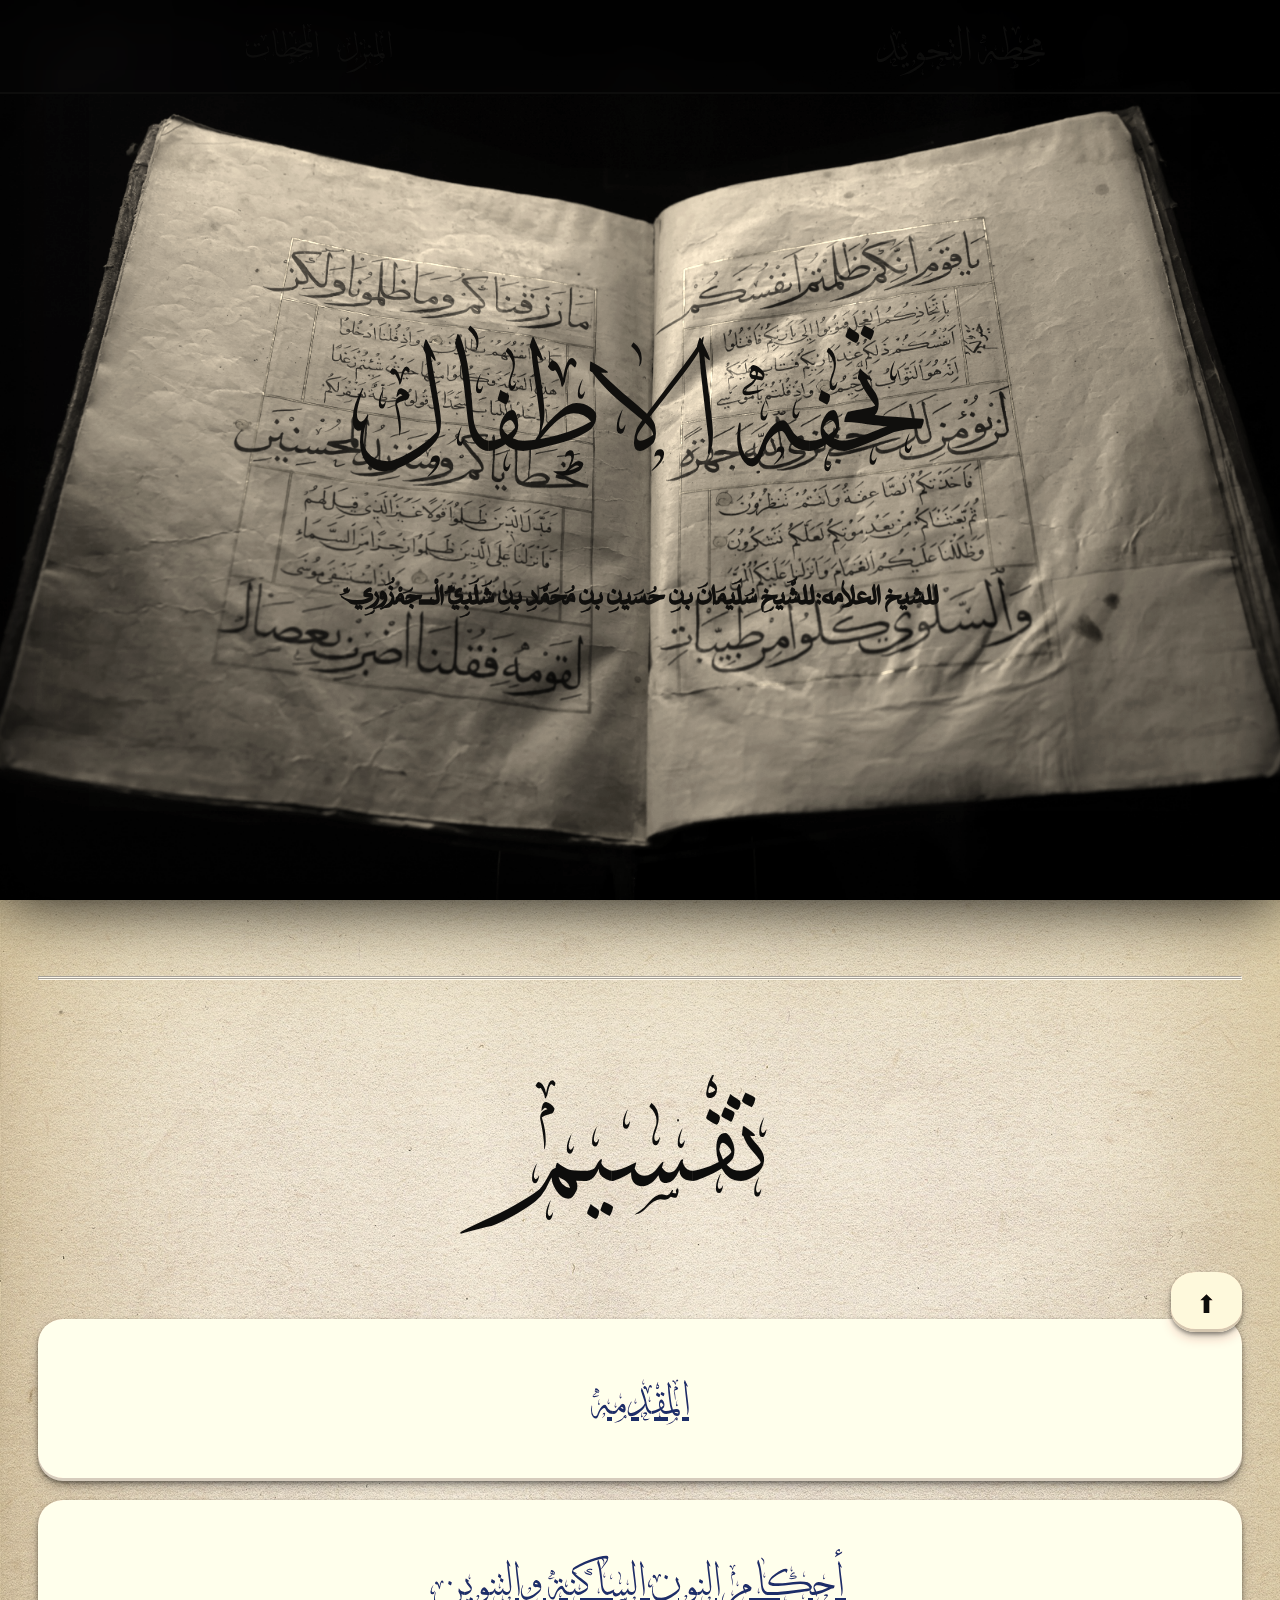
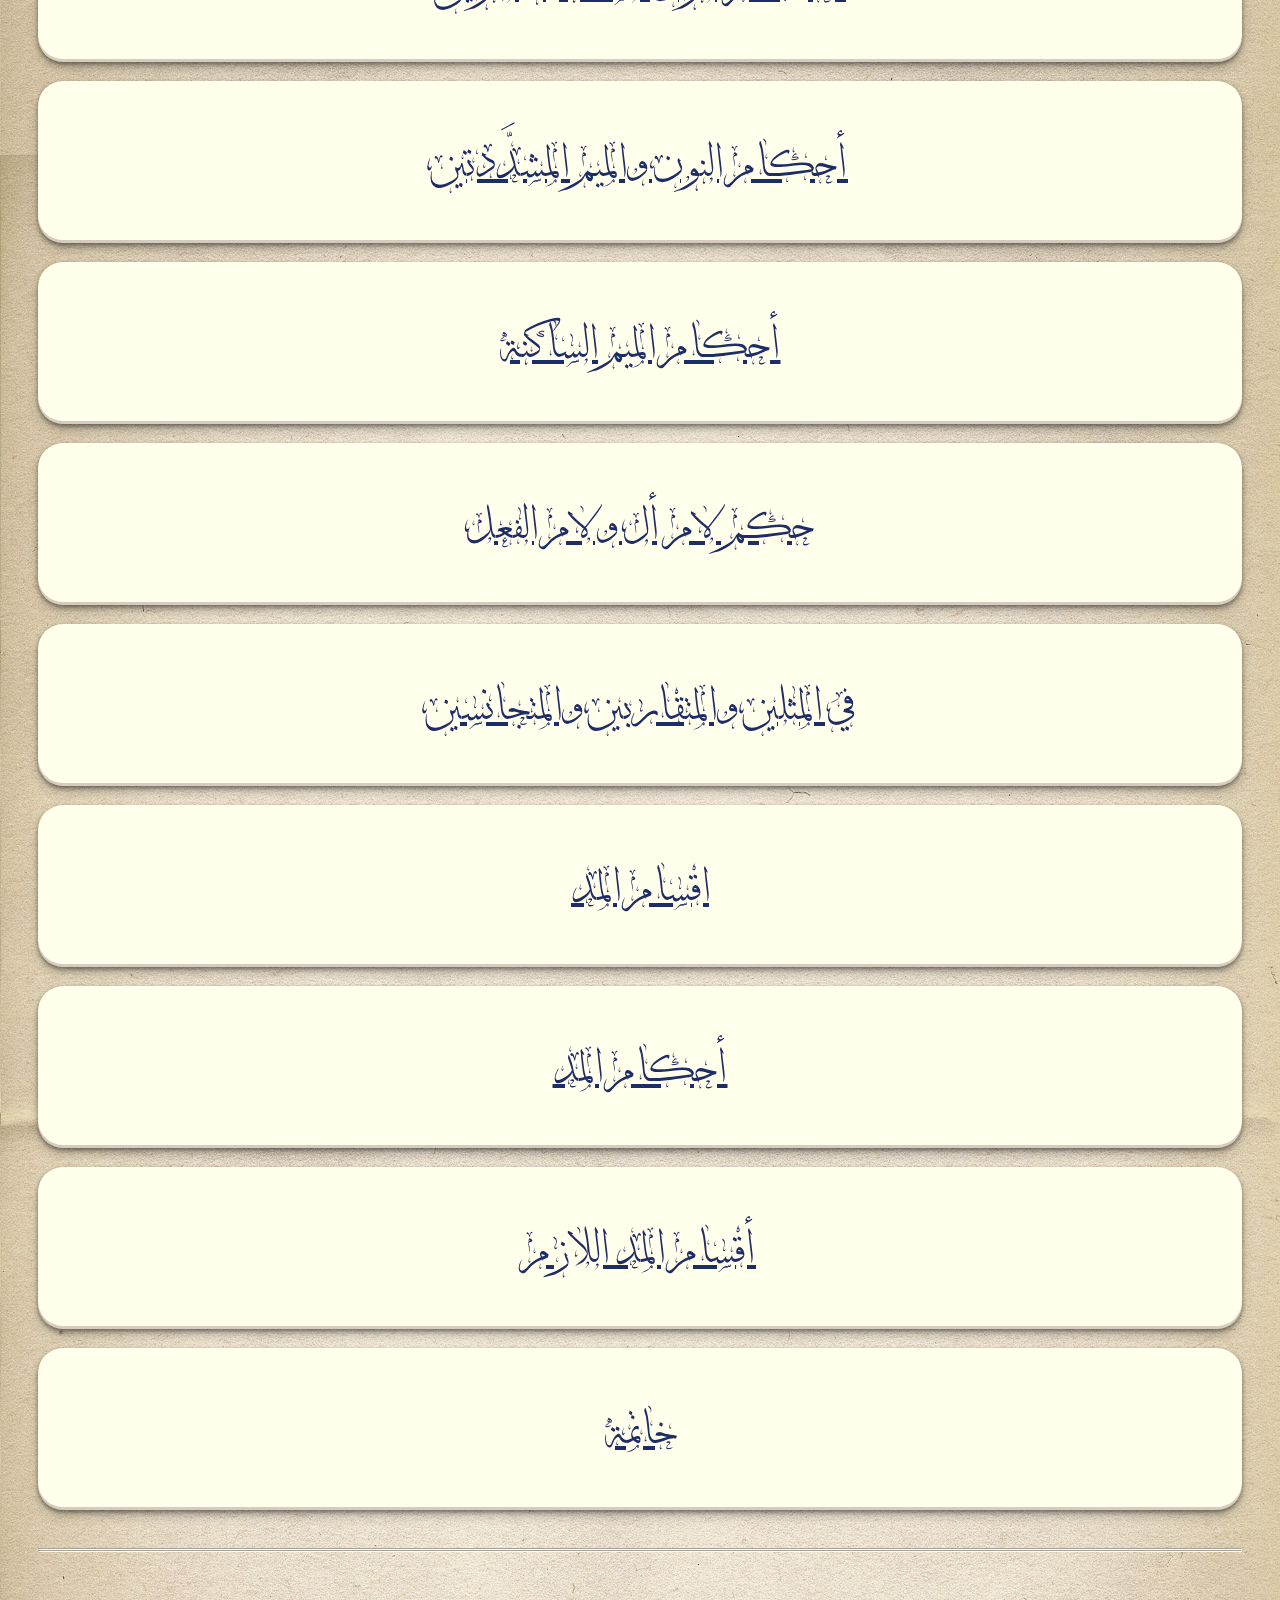
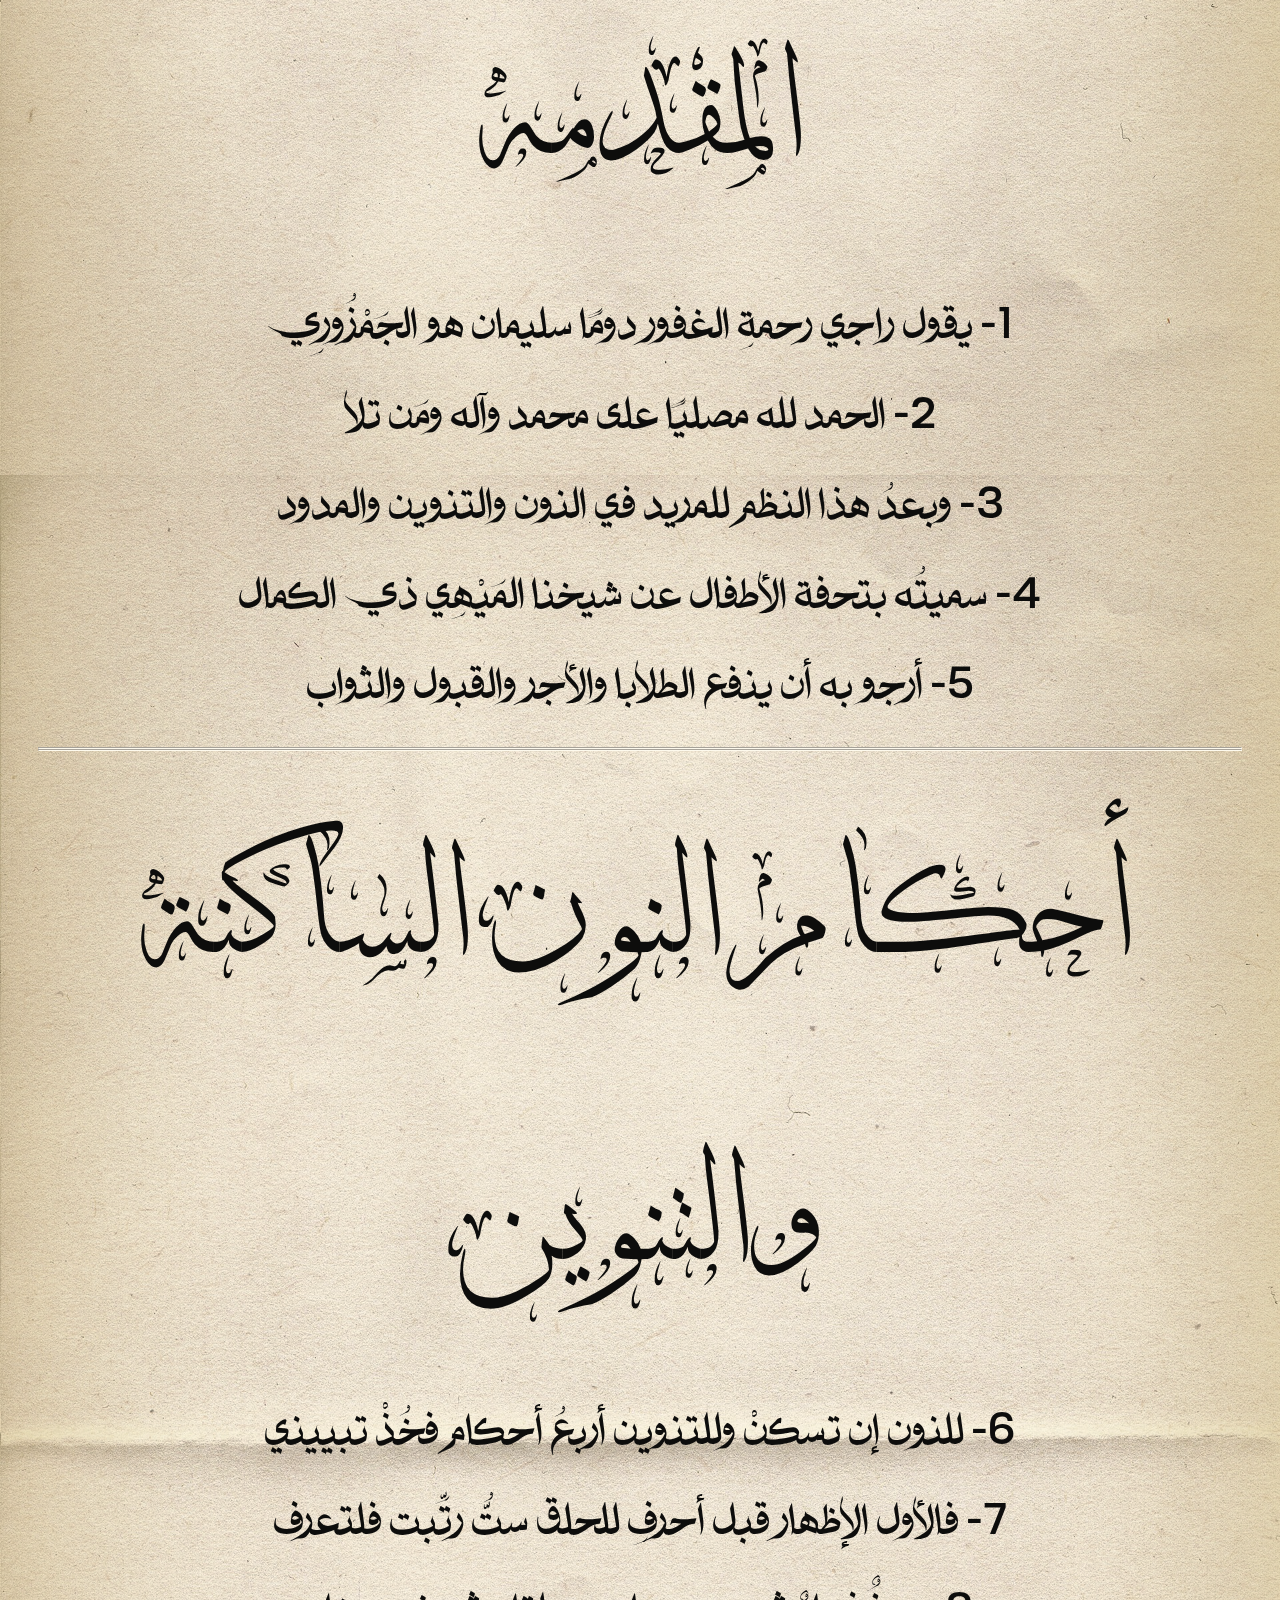
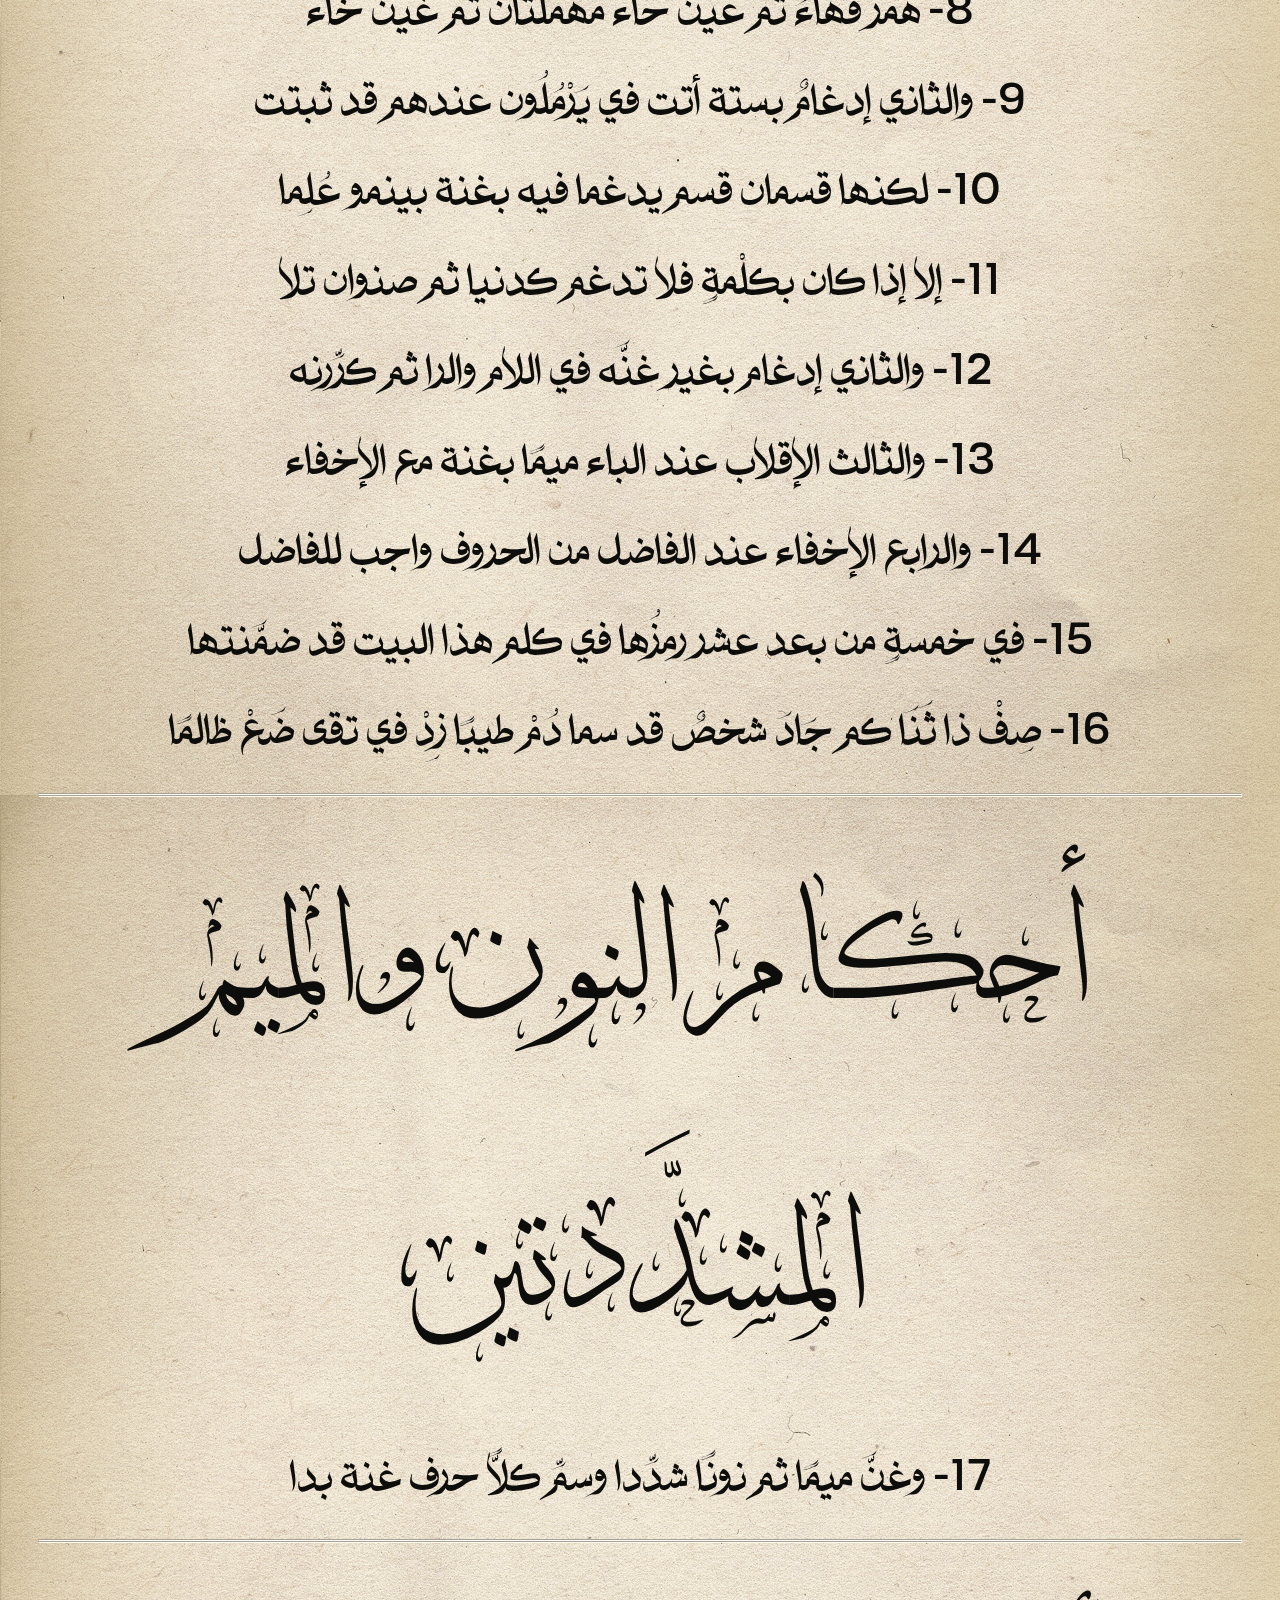
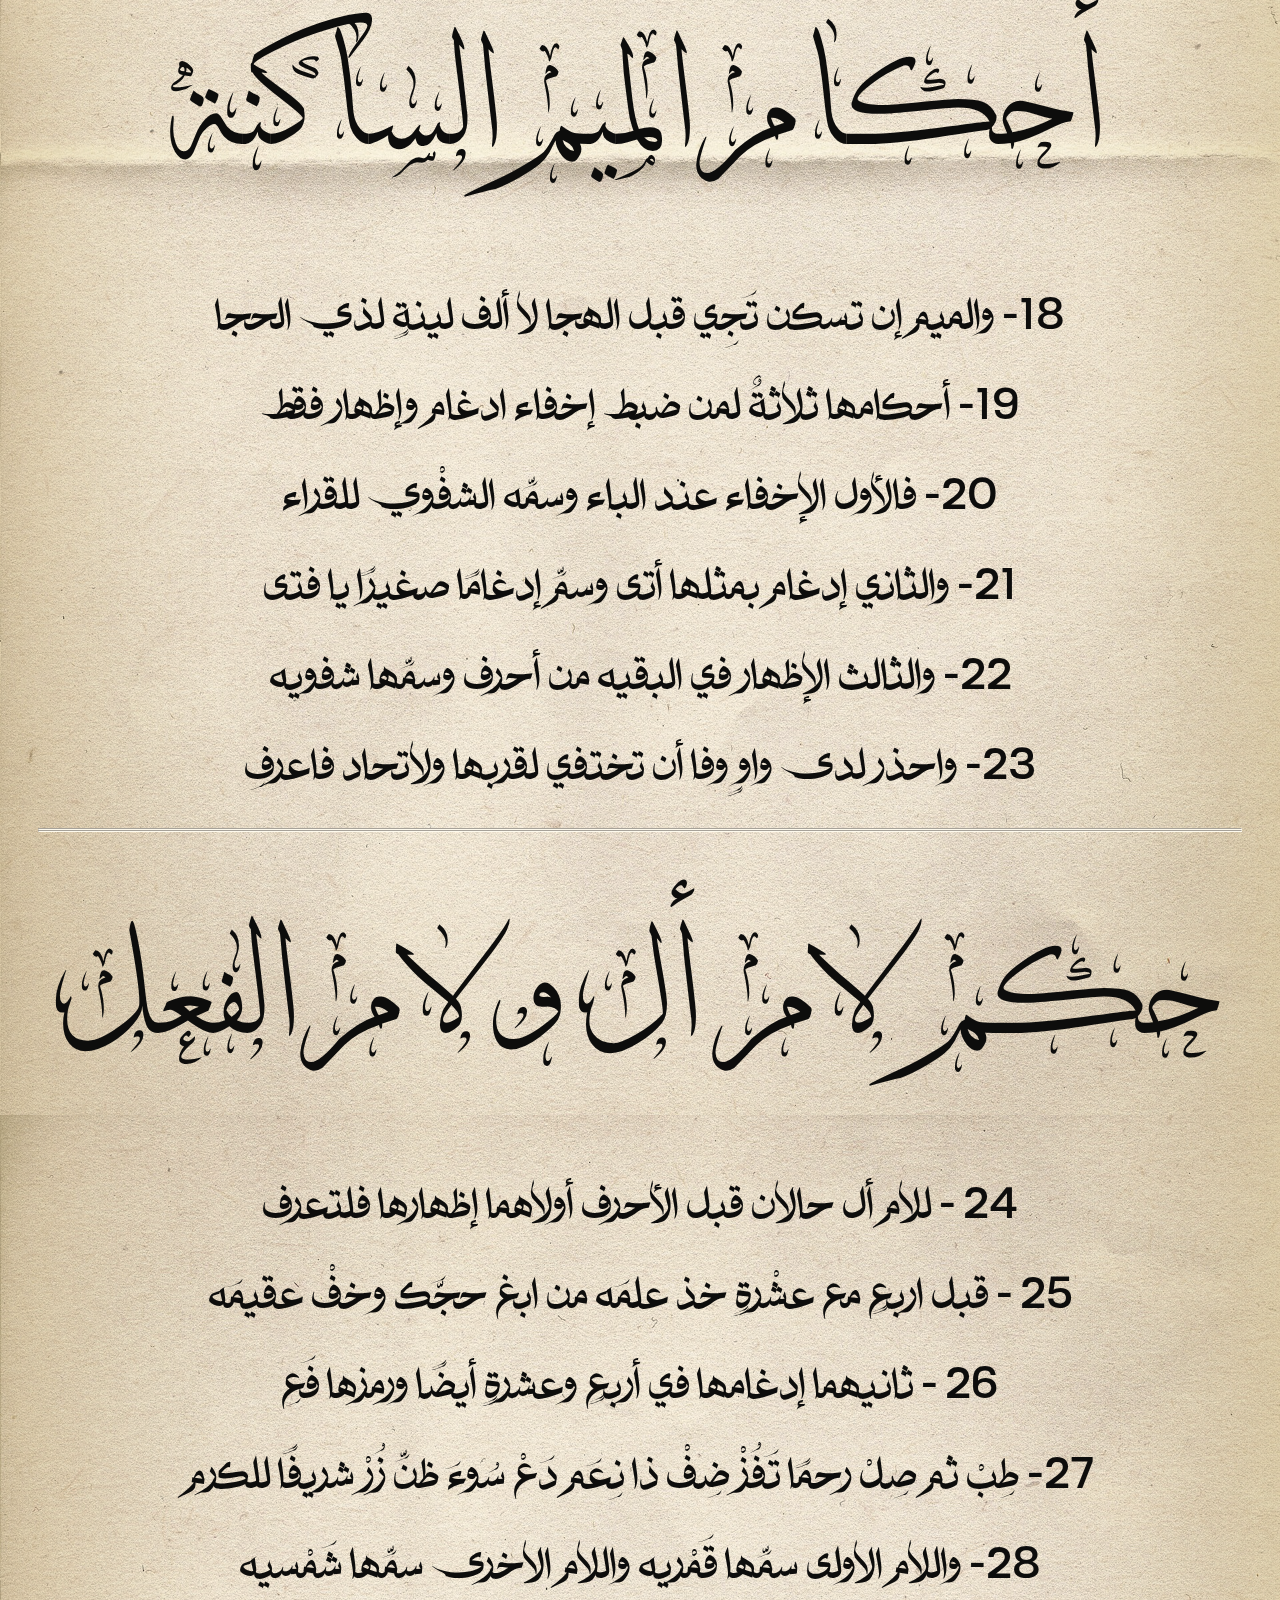
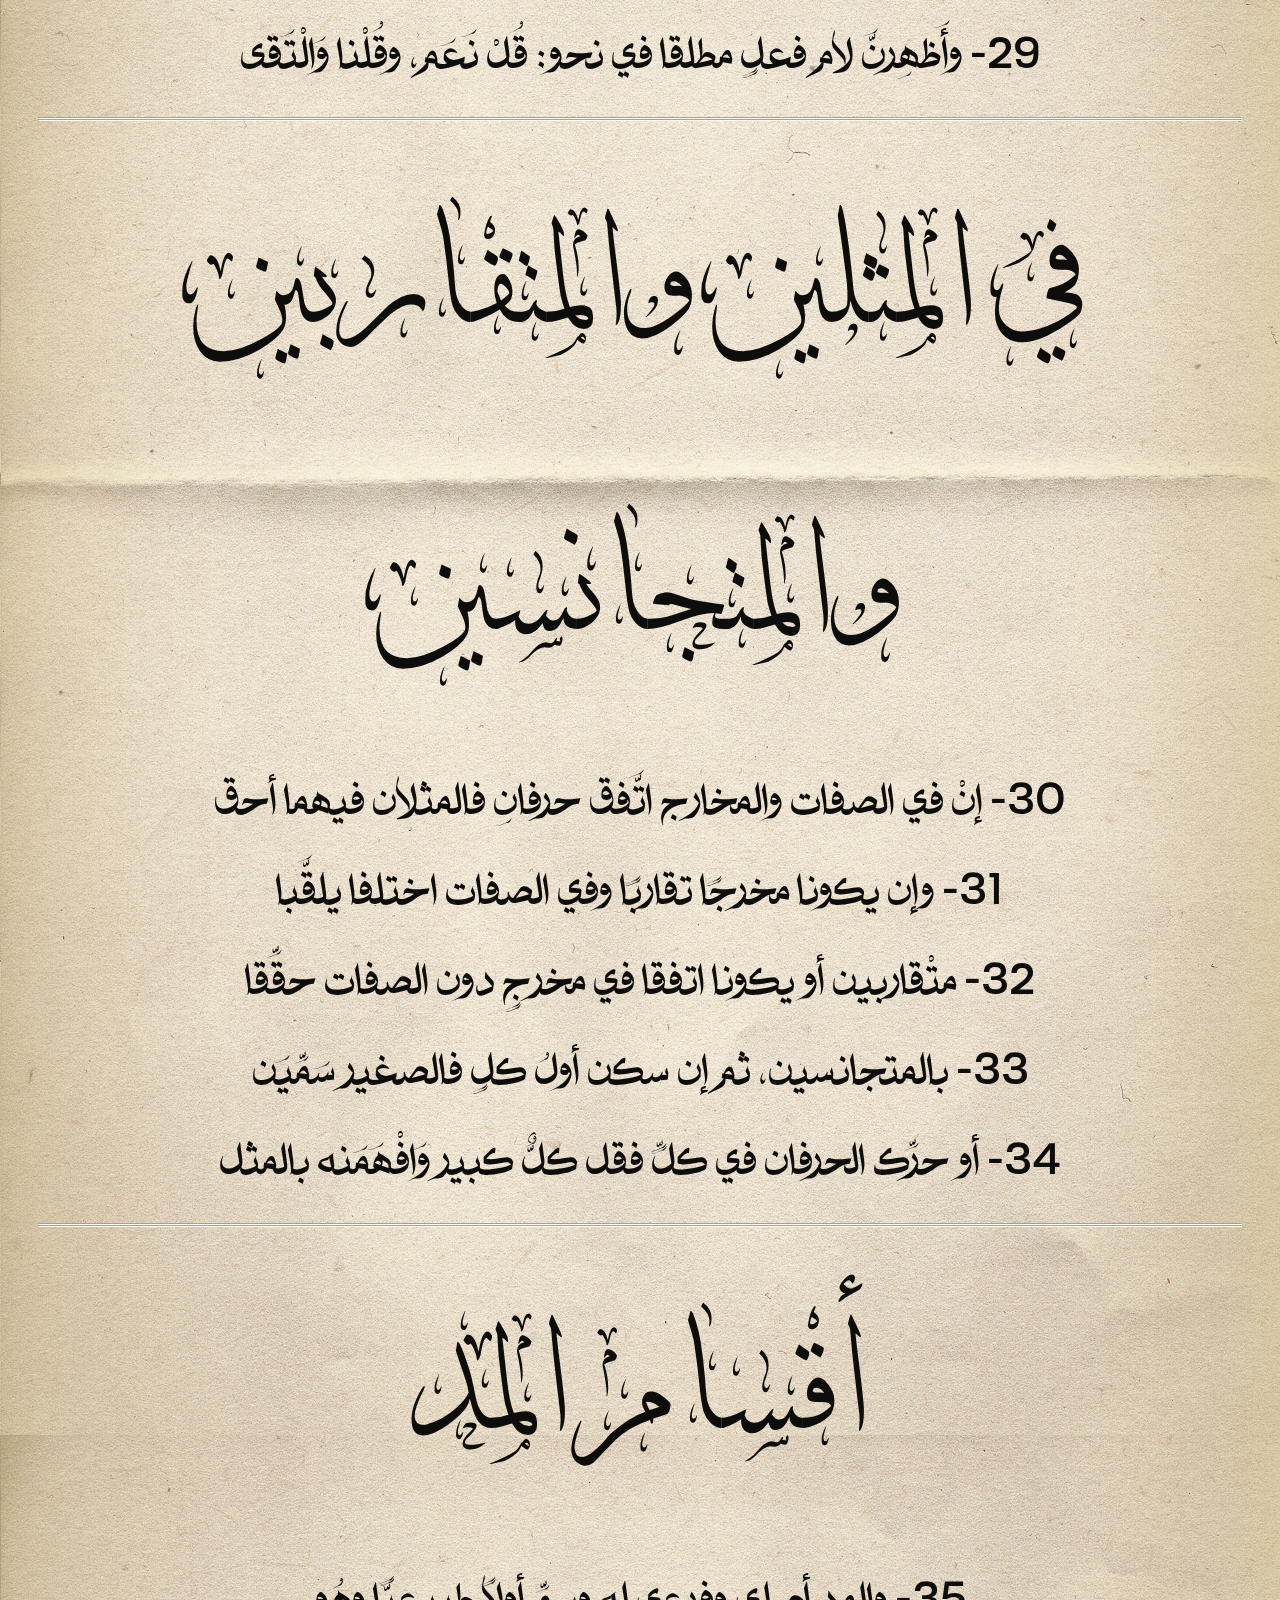
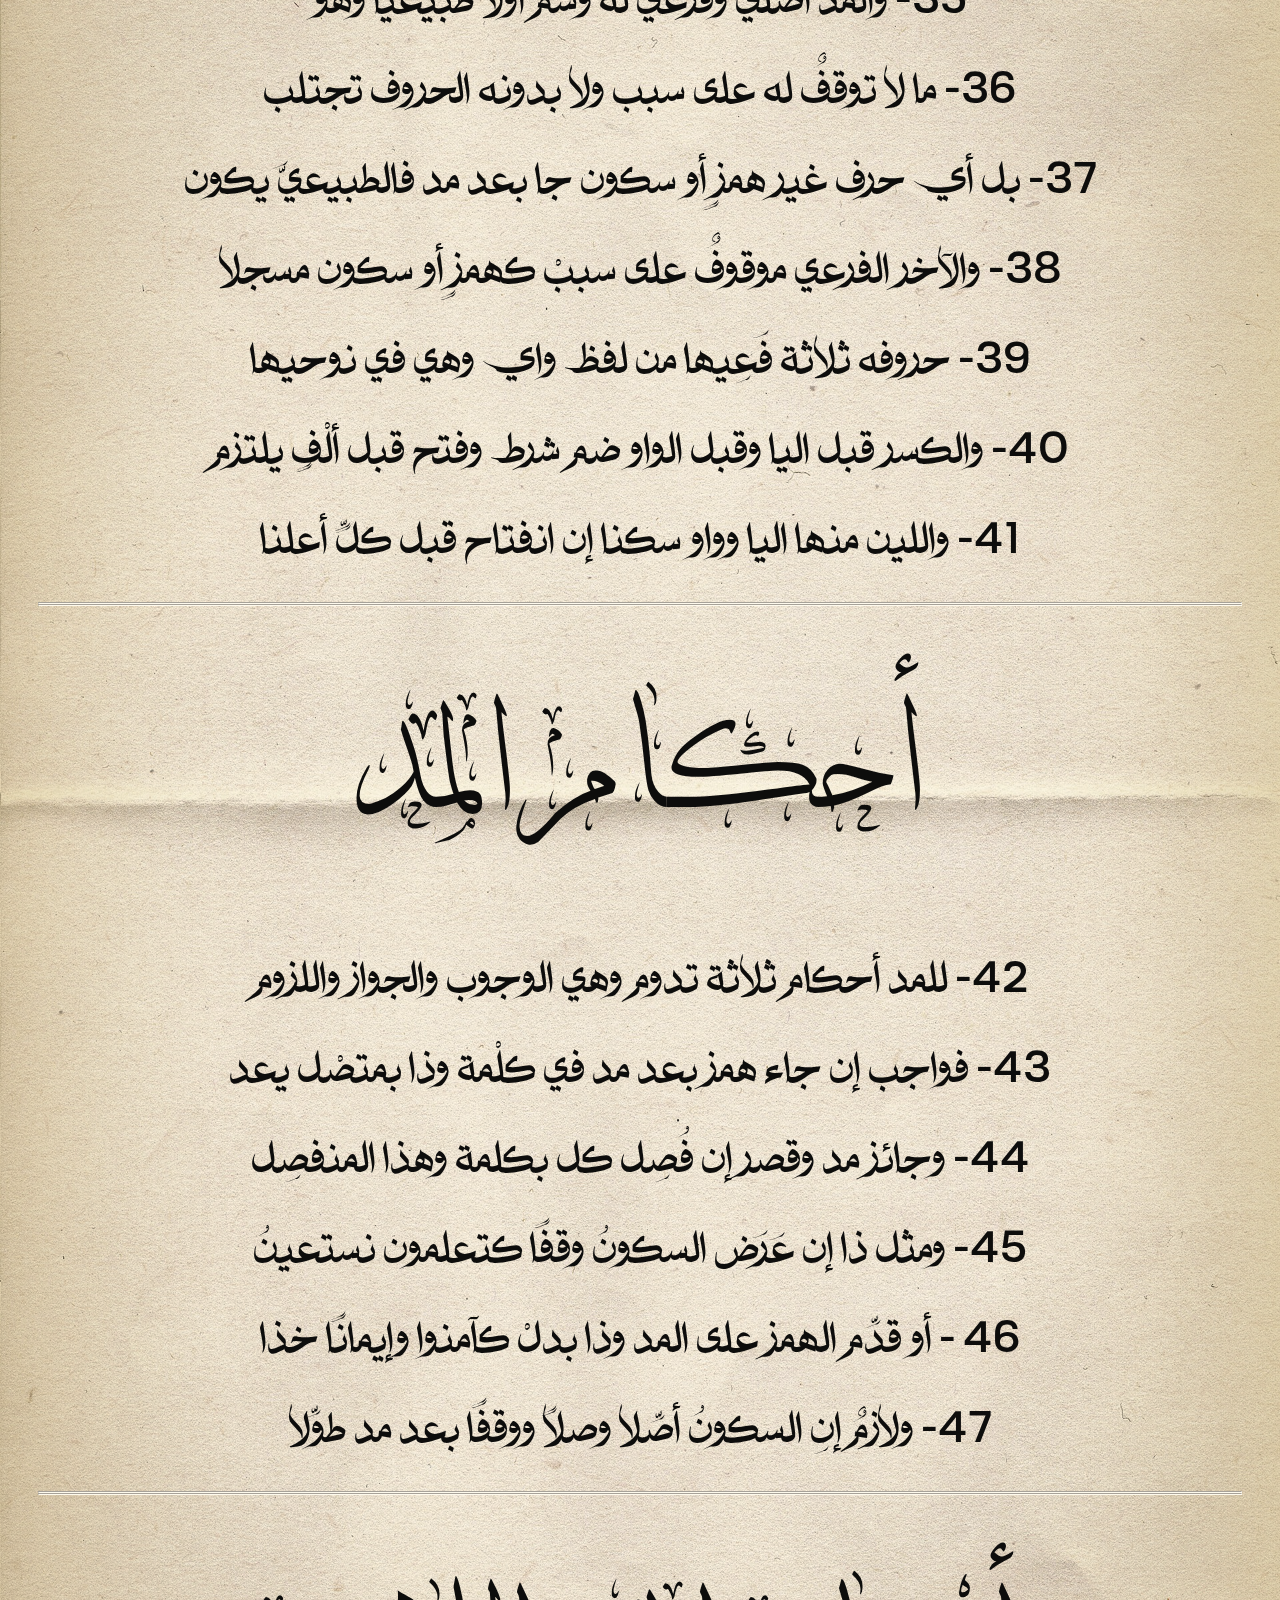
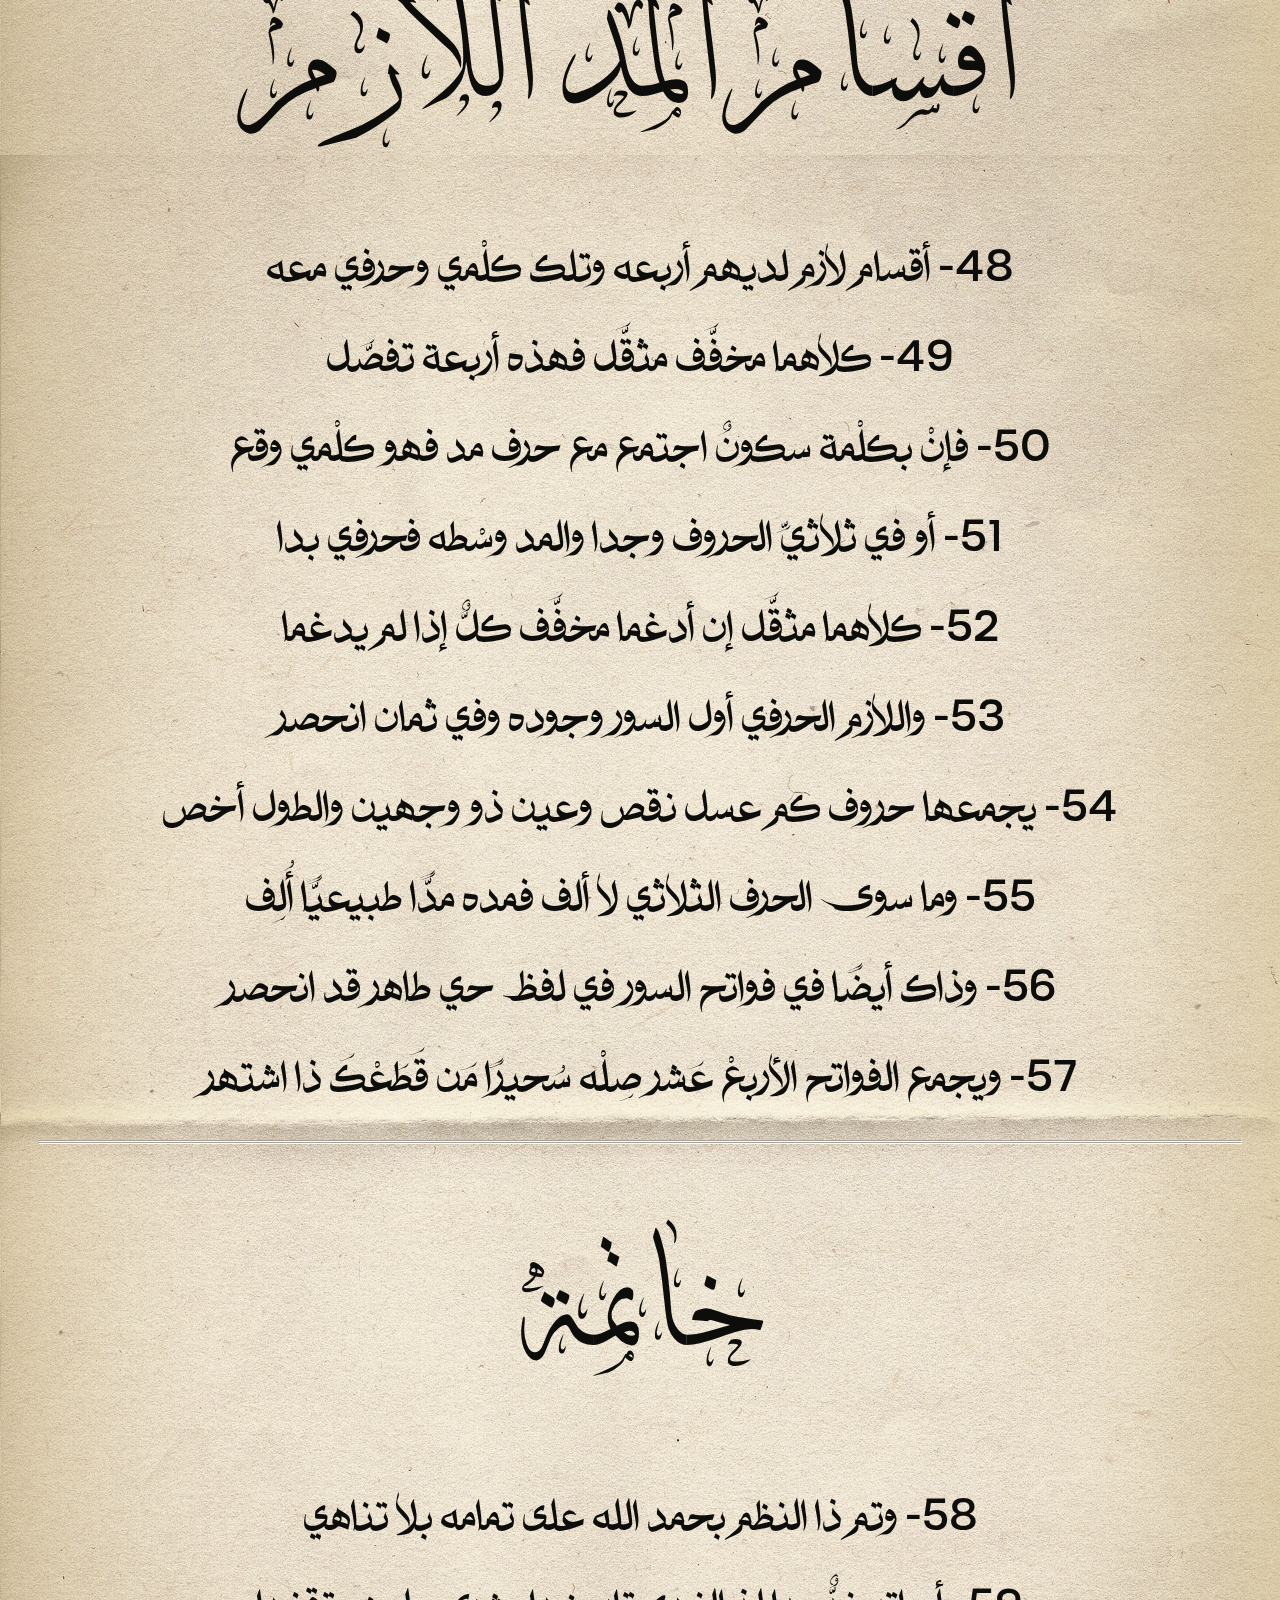
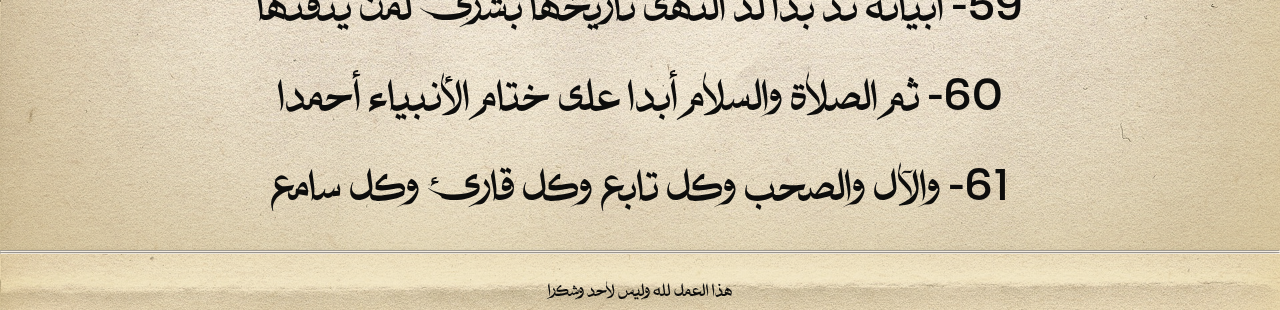
<file: tohfeet_al-tfal.html>
<!DOCTYPE html>
<html lang="ar" dir="rtl">

<head>
    <link rel="shortcut icon" href="/تحفه الاطفال/img/logo.JPG" type="image/x-icon">
    <meta charset="UTF-8">
    <meta name="viewport" content="width=device-width, initial-scale=1.0">
    <title>tajweed-station/ .tohfat-alatfal</title>
    <link rel="stylesheet" href="style.css">
</head>

<body>
    <!-- no enter net -->
    <div id="noEnterNet">
        لا يوجد لاتصال بلانترنت
    </div>
    <!-- loader -->
    <div class="loader"></div>
    <!-- header -->
    <header>
        <div class="logo"><a>محطه التجويد</a></div>
        <ul class="nav-item">
            <li><a href="index.html" target="_blank">المنزل</a></li>
            <li><a href="sections.html" target="_blank">المحطات</a></li>
        </ul>
    </header>

    <!-- the main -->
    <div id="main" class="bg-img-2">
        <h1 class="title">تحفه الاطفال</h1>
        <h2>للشيخ العلامه:للشَّيخِ سُلَيمَانَ بنِ حُسَينِ بنِ مُحَمَّدِ بنِ شَلَبِيٍّ الْـجَمْزُورِيِّ</h2>
    </div>

    <!-- section -->
     <section id="section-text">
        <br><br>
        <hr><hr>

        <h1 class="title">تقسيم</h1>
        
        <a class="up-btn" href="#">  ⬆  </a>

        <div class="card"><a href="#1" class="a-card">المقدمه</a></div>
        <br>
        <div class="card"><a href="#2" class="a-card">أحكام النون الساكنة والتنوين</a></div>
        <br>
        <div class="card"><a href="#3" class="a-card">أحكام النون والميم المشدَّدتين</a></div>
        <br>
        <div class="card"><a href="#4" class="a-card">أحكام الميم الساكنة</a></div>
        <br>
        <div class="card"><a href="#5" class="a-card">حكم لام أل ولام الفعل</a></div>
        <br>
        <div class="card"><a href="#6" class="a-card">في المثلين والمتقاربين والمتجانسين</a></div>
        <br>
        <div class="card"><a href="#6-7" class="a-card">اقسام المد</a></div>
        <br>
        <div class="card"><a href="#7" class="a-card">أحكام المد</a></div>
        <br>
        <div class="card"><a href="#8" class="a-card">أقسام المد اللازم</a></div>
        <br>
        <div class="card"><a href="#9" class="a-card">خاتمة</a></div>

        <br><br>
        <hr><hr>

        <h1 class="title" id="1">المقدمه</h1>
        <p>1- يقول راجي رحمةِ الغفور
        دومًا سليمان هو الجَمْزُورِي</p>
        <p>2- الحمد لله مصليًا على
        محمد وآله ومَن تلا</p>
        <p>3- وبعدُ هذا النظم للمريد
        في النون والتنوين والمدود</p>
        <p>4- سميتُه بتحفة الأطفال
        عن شيخنا المَيْهِي ذي الكمال</p>
        <p>5- أرجو به أن ينفع الطلابا
        والأجر والقبول والثواب
        </p>
        <br><br>
        <hr><hr>

        <h1 class="title" id="2">أحكام النون الساكنة والتنوين</h1>
        <p>6- للنون إن تسكنْ وللتنوين
            أربعُ أحكام فخُذْ تبييني
        <p>7- فالأول الإظهار قبل أحرفِ
            للحلق ستُّ رتِّبت فلتعرف
        <p>8- همزٌ فهاءٌ ثم عين حاء
            مهملتان ثم غين خاء
        <p>9- والثاني إدغامٌ بستة أتت
            في يَرْمُلُون عندهم قد ثبتت
        <p>10- لكنها قسمان قسم يدغما
            فيه بغنة بينمو عُلِما
        <p>11- إلا إذا كان بكلْمةٍ فلا
            تدغم كدنيا ثم صنوان تلا
        <p>12- والثاني إدغام بغير غنَّه
            في اللام والرا ثم كرِّرنه
        <p>13- والثالث الإقلاب عند الباء
            ميمًا بغنة مع الإخفاء
        <p>14- والرابع الإخفاء عند الفاضل
            من الحروف واجب للفاضل
        <p>15- في خمسةٍ من بعد عشر رمزُها
            في كلم هذا البيت قد ضمَّنتها
        <p>16- صِفْ ذا ثَنَا كم جَادَ شخصٌ قد سما
            دُمْ طيبًا زِدْ في تقى ضَعْ ظالمًا
        </p>
        <br><br>
        <hr><hr>

        <h1 class="title" id="3">أحكام النون والميم المشدَّدتين</h1>
        <p>17- وغنَّ ميمًا ثم نونًا شدِّدا
            وسمِّ كلاًّ حرف غنة بدا
        </p>
        <br><br>
        <hr><hr>

        <h1 class="title" id="4">أحكام الميم الساكنة</h1>
        <p>18- والميم إن تسكن تَجِي قبل الهجا
        لا ألف لينةٍ لذي الحجا
        <p>19- أحكامها ثلاثةٌ لمن ضبط
        إخفاء ادغام وإظهار فقط
        <p>20- فالأول الإخفاء عند الباء
        وسمِّه الشفْوي للقراء
        <p>21- والثاني إدغام بمثلها أتى
        وسمِّ إدغامًا صغيرًا يا فتى
        <p>22- والثالث الإظهار في البقيه
        من أحرف وسمِّها شفويه
        <p>23- واحذر لدى واوٍ وفا أن تختفي
        لقربها ولاتحاد فاعرفِ
        </p>
        <br><br>
        <hr><hr>

        <h1 class="title" id="5">حكم لام أل ولام الفعل</h1>
        <p>24 - للام أل حالان قبل الأحرف
            أولاهما إظهارها فلتعرف
        <p>25 - قبل اربعٍ مع عشْرةٍ خذ علمَه
            من ابغ حجَّك وخفْ عقيمَه
        <p>26 - ثانيهما إدغامها في أربعٍ
            وعشرةٍ أيضًا ورمزها فَعِ
        <p>27- طِبْ ثم صِلْ رحمًا تَفُزْ ضِفْ ذا نِعَم
            دَعْ سُوءَ ظنِّ زُرْ شريفًا للكرم
        <p>28- واللام الاولى سمِّها قَمْريه
            واللام الاخرى سمِّها شَمْسيه
        <p>29- وأَظهِرنَّ لام فعلٍ مطلقا
            في نحو: قُلْ نَعَم، وقُلْنا وَالْتَقى
        </p>
        <br><br>
        <hr><hr>

        <h1 class="title" id="6">في المثلين والمتقاربين والمتجانسين</h1>
        <p>30- إنْ في الصفات والمخارج اتَّفق
        حرفانِ فالمثلان فيهما أحق
        <p>31- وإن يكونا مخرجًا تقاربًا
        وفي الصفات اختلفا يلقَّبا
        <p>32- متْقاربين أو يكونا اتفقا
        في مخرجٍ دون الصفات حقِّقا
        <p>33- بالمتجانسين، ثم إن سكن
        أولُ كلٍ فالصغير سَمِّيَن
        <p>34- أو حرِّك الحرفان في كلٍّ فقل
        كلٌّ كبير وَافْهَمَنه بالمثل
        </p>
        <br><br>
        <hr><hr>

        <h1 class="title" id="6-7">أقسام المد</h1>
        <p>35- والمد أصلي وفرعي له
        وسمِّ أولاً طبيعيًّا وهُو
        <p>36- ما لا توقفٌ له على سبب
        ولا بدونه الحروف تجتلب
        <p>37- بل أي حرف غير همزٍ أو سكون
        جا بعد مد فالطبيعيَّ يكون
        <p>38- والآخر الفرعي موقوفٌ على
        سببْ كهمزٍ أو سكون مسجلا
        <p>39- حروفه ثلاثة فَعِيها
        من لفظ واي وهي في نوحيها
        <p>40- والكسر قبل اليا وقبل الواو ضم
        شرط وفتح قبل ألْفٍ يلتزم
        <p>41- واللين منها اليا وواو سكنا
        إن انفتاح قبل كلٍّ أعلنا</p>

        <br><br>
        <hr><hr>

        <h1 class="title" id="7">أحكام المد</h1>
        <p>42- للمد أحكام ثلاثة تدوم
        وهي الوجوب والجواز واللزوم
        <p>43- فواجب إن جاء همز بعد مد
        في كلْمة وذا بمتصْل يعد
        <p>44- وجائز مد وقصر إن فُصِل
        كل بكلمة وهذا المنفصِل
        <p>45- ومثل ذا إن عَرَض السكونُ
        وقفًا كتعلمون نستعينُ
        <p>46 - أو قدِّم الهمز على المد وذا
        بدلْ كآمنوا وإيمانًا خذا
        <p>47- ولازمٌ إنِ السكونُ أصِّلا
        وصلاً ووقفًا بعد مد طوِّلا</p>
        <br><br>
        <hr><hr>

        <h1 class="title" id="8">أقسام المد اللازم</h1>
        <p>48- أقسام لازم لديهم أربعه
        وتلك كلْمي وحرفي معه
        <p>49- كلاهما مخفَّف مثقَّل
        فهذه أربعة تفصَّل
        <p>50- فإنْ بكلْمة سكونٌ اجتمع
        مع حرف مد فهو كلْمي وقع
        <p>51- أو في ثلاثيِّ الحروف وجدا
        والمد وسْطه فحرفي بدا
        <p>52- كلاهما مثقَّل إن أدغما
        مخفَّف كلٌّ إذا لم يدغما
        <p>53- واللازم الحرفي أول السور
        وجوده وفي ثمان انحصر
        <p>54- يجمعها حروف كم عسل نقص
        وعين ذو وجهين والطول أخص
        <p>55- وما سوى الحرف الثلاثي لا ألف
        فمده مدًّا طبيعيًّا أُلِف
        <p>56- وذاك أيضًا في فواتح السور
        في لفظ حي طاهر قد انحصر
        <p>57- ويجمع الفواتح الأربعْ عَشر
        صِلْه سُحيرًا مَن قَطَعْكَ ذا اشتهر
        </p>
        <br><br>
        <hr><hr>

        <h1 class="title" id="9">خاتمة</h1>
        <p>58- وتم ذا النظم بحمد الله
        على تمامه بلا تناهي
        <p>59- أبياته ندٌّ بدا لذ النهى
        تاريخها بشرى لمن يتقنها
        <p>60- ثم الصلاة والسلام أبدا
        على ختام الأنبياء أحمدا
        <p>61- والآل والصحب وكل تابع
        وكل قارئ وكل سامع
        </p>
     </section>

        <hr>
        <hr>
        
        <footer id="footer"><a class="title-footer">هذا العمل لله وليس لاحد وشكرا</a></footer>
</body>
<script src="main.js"></script>
</html>
</file>
<file: style.css>
@font-face {
    font-family: 'thuluth2';
    src: url(font/thuluth2.otf);
}

@font-face {
    font-family: 'thuluth';
    src: url(font/thuluth.ttf);
}

* {
    margin: 0;
    padding: 0;
    scroll-behavior: smooth;
    user-select: none;
    -webkit-user-select: none;
    box-sizing: border-box;
    text-decoration: none;
    list-style: none;
    font-family: 'thuluth2';
    color: var(--txtColor);
}

body{
    background-image: url(img/indieground-design-vgFESKJqUyo-unsplash.jpg);
    background-position: center;
    background-repeat: repeat;
    background-size: contain;
    width: 100%;
    min-height: 100vh;
}

html {
    background: var(--bgColor);
    filter: sepia(25%) grayscale(15%);
    height: 100%;
    width: 100%;
}

:root {
    --txtColor: #0c0c0c;
    --bgColor: #fcedd5;
}

section {
    box-shadow: 0 0 8px rgba(0, 0, 0, 0.2), inset 0 0 650px rgba(201, 179, 109, 0.7);
    align-items: center;
    text-align: center;
    padding: 3vw;
}

/* loader */
.loader{
    position: fixed;
    top: 0;
    left: 0;
    z-index: 9999;
    width: 100vw;
    height: 100vh;
    display: flex;
    justify-content: center;
    align-items: center;
    background: var(--bgColor);
    box-shadow: 0 0 8px rgba(0, 0, 0, 0.2), inset 0 0 650px rgba(222, 198, 122, 0.7);
    transform: opacity 0.75s, visibility 0.75s;
}

.loader--hidden{
    opacity: 0;
    visibility: hidden ;
}

.loader::after{
    content: '';
    width: 75px;
    height: 75px;
    border: 15px solid var(--txtColor);
    border-top-color: var(--bgColor);
    border-radius: 50%;
    animation: loading .75s ease-in infinite;
}

@keyframes loading {
    from { transform: rotate(0turn);}
    to { transform: rotate(1turn);}
}

/* no enter net */

#noEnterNet {
    background-color: var(--txtColor);
    color: var(--bgColor);
    border-radius: 45px 45px;
    min-width: 200px;
    padding: 10px;
    margin-left: -125px;
    font-weight: 700;
    font-size: 35px;
    text-align: center;
    align-items: center;
    z-index: 99999;
    position: fixed;
    position: fixed;
    left: 50%;
    bottom: 30px;
    visibility: hidden;
}

#noEnterNet.show {
    visibility: visible;
    -webkit-animation: fadein 0.5s, fadeout 0.5s 2.5s;
    animation: fadein 0.5s, fadeout 0.5s 2.5s;
}

@-webkit-keyframes fadein {
    from {
        bottom: 0;
        opacity: 0;
    }

    to {
        bottom: 30px;
        opacity: 1;
    }
}

@keyframes fadein {
    from {
        bottom: 0;
        opacity: 0;
    }

    to {
        bottom: 30px;
        opacity: 1;
    }
}

@-webkit-keyframes fadeout {
    from {
        bottom: 30px;
        opacity: 1;
    }

    to {
        bottom: 0;
        opacity: 0;
    }
}

@keyframes fadeout {
    from {
        bottom: 30px;
        opacity: 1;
    }

    to {
        bottom: 0;
        opacity: 0;
    }
}

/* header */
header{
    padding: -25px 10px;
    display: flex;
    font-size: 45px;
    z-index: 999;
    backdrop-filter: blur(10px);
    border-bottom: solid 2px var(--txtColor);
    width: 100%;
    align-items: center;
    justify-content: space-around;
    position: fixed;
}

.logo{
    font-size: 45px;
    font-weight: 575;
}

.logo a{
    font-family: 'thuluth';
}

.nav-item {
    display: flex;
}

.nav-item a {
    margin: 10px;
    font-size: 35px;
    font-family: 'thuluth';
    transition: all .5s ease;
}

.nav-item a:hover {
    font-size: 30px;
}
/* main */
#main{
    padding: 250px 50px;
    font-size: 30px;
    text-align: center;
}

.bg-img-2{
    box-shadow: 0 0 65px black,inset 0 0 75px black;
    background-image: url(img/haci-elmas-uyDdZgW3q-M-unsplash.jpg);
    background-position: center;
    background-repeat: no-repeat;
    background-size: cover;
    background-attachment: fixed;
    filter: sepia(75%) grayscale(45%);
    width: 100%;
    min-height: 100vh;
}

.bg-img-3 {
    box-shadow: 0 0 65px black,inset 0 0 75px black;
    background-image: url(img/the-cleveland-museum-of-art-bILLmnMghJA-unsplash.jpg);
    background-position: center;
    background-repeat: no-repeat;
    background-size: cover;
    background-attachment: fixed;
    filter: sepia(75%) grayscale(45%);
    width: 100%;
    min-height: 100vh;
}

.bg-img-4 {
    box-shadow: 0 0 65px black,inset 0 0 75px black;
    background-image: url(img/indra-projects-nNNCmnY5Kls-unsplash.jpg);
    background-position: center;
    background-repeat: no-repeat;
    background-size: cover;
    background-attachment: fixed;
    filter: sepia(75%) grayscale(45%);
    width: 100%;
    min-height: 100vh;
}

.bg-img{
    box-shadow: 0 0 65px black,inset 0 0 75px black;
    background-image: url(img/anis-coquelet-LanJEVFzxPw-unsplash.jpg);
    background-position: center;
    background-repeat: no-repeat;
    background-size: cover;
    background-attachment: fixed;
    filter: sepia(75%) grayscale(45%);
    width: 100%;
    min-height: 100vh;
}

.title{
    font-size: 150px;
    font-weight: lighter;
    font-family: 'thuluth';
}

/* about */
#about{
    font-size: 25px;
    font-weight: lighter;
}

/* sections */
.card {
    display: block;
    text-align: center;
    width: 100%;
    padding: 35px 20px;
    border-radius: 25px;
    background: #faf3ea;
    box-shadow: 0 0 8px rgba(0, 0, 0, 0.2), inset 0 0 250px rgba(222, 198, 122, 0.7);
    box-shadow: rgba(0, 0, 0, 0.4) 0px 2px 4px, rgba(0, 0, 0, 0.3) 0px 7px 13px -3px, rgba(0, 0, 0, 0.2) 0px -3px 0px inset;
    transition: .50s ease;
}

.card:hover{
    background-color: #e7e7e7;
    border-radius: 45px;
    box-shadow: rgba(0, 0, 0, 0.4) 0px 5px 10px;
}

.card h1 {
    font-size: 75px;
    font-family: 'thuluth';
    font-weight: lighter;
}

.card h3 {
    font-size: 35px;
}

.card a{
    color: #0c2a8a;
    text-decoration: underline;
}

.card .a-card{
    font-size: 45px;
    font-family: 'thuluth';
}
/* section-text */
#section-text p{
    font-size: 75px;
    display: block;
}

.up-btn{
    background-color: var(--bgColor);
    box-shadow: 0 0 8px rgba(0, 0, 0, 0.2), inset 0 0 250px rgba(222, 198, 122, 0.7);
    box-shadow: rgba(0, 0, 0, 0.4) 0px 2px 4px, rgba(0, 0, 0, 0.3) 0px 7px 13px -3px, rgba(0, 0, 0, 0.2) 0px -3px 0px inset;
    border-radius: 35%;
    border: none;
    text-align: center;
    font-size: 25px;
    cursor: pointer;
    position: sticky;
    top: 90%;
    left: 95%;
    padding: 15px 25px;
    margin-top: 1000px;
    transition: .50s ease;
}

.up-btn:hover{
    border-radius: 35%;
}

.up-btn:active {
    border-radius: 50%;
    box-shadow: rgba(0, 0, 0, 0.4) 0px 5px 10px;
}

/* footer */
#footer{
    background-image: url(img/indieground-design-vgFESKJqUyo-unsplash.jpg);
    background-position: center;
    background-repeat: no-repeat;
    background-size: cover;
    box-shadow: 0 0 8px rgba(0, 0, 0, 0.2), inset 0 0 75px rgba(222, 198, 122, 0.7);
    text-align: center;
    padding: 10px 15px;
    backdrop-filter: blur(10px);
    background-color: var(--bgColor);
}

.title-footer{
    font-size: 30px;
}

/* media */
@media (max-width : 900px){
        iframe {
            width: 500px;
            height: 300px;
        }

        .title{
            font-size: 75px;
        }

        .up-btn {
            font-size: 35px;
            padding: 20px 25px;
        }
}

@media (max-width : 768px){
        header {
            padding: -25px 5px;
        }
    
        .logo {
            font-size: 37px;
        }

        .nav-item a {
            font-size: 30px;
        }

        .title {
            font-size: 50px;
        }

        h2{
            font-size: 20px;
        }
        
        .card h1 {
            font-size: 50px;
        }
        
        .card h3 {
            font-size: 25px;
        }
        
        .card .a-card {
            font-size: 25px;
        }

        #section-text p {
            font-size: 45px;
        }

        .up-btn {
            font-size: 25px;
            padding: 10px 15px;
        }
    
        .loader::after {
            content: '';
            width: 45px;
            height: 45px;
            border: 10px solid var(--txtColor);
            border-top-color: var(--bgColor);
        }

        #noEnterNet {
            font-size: 25px;
        }

        #footer {
            padding: 5px 5px;
        }
    
        .title-footer {
            font-size: 20px;
        }

        iframe {
            width: 300px;
            height: 200px;
        }
}
</file>
